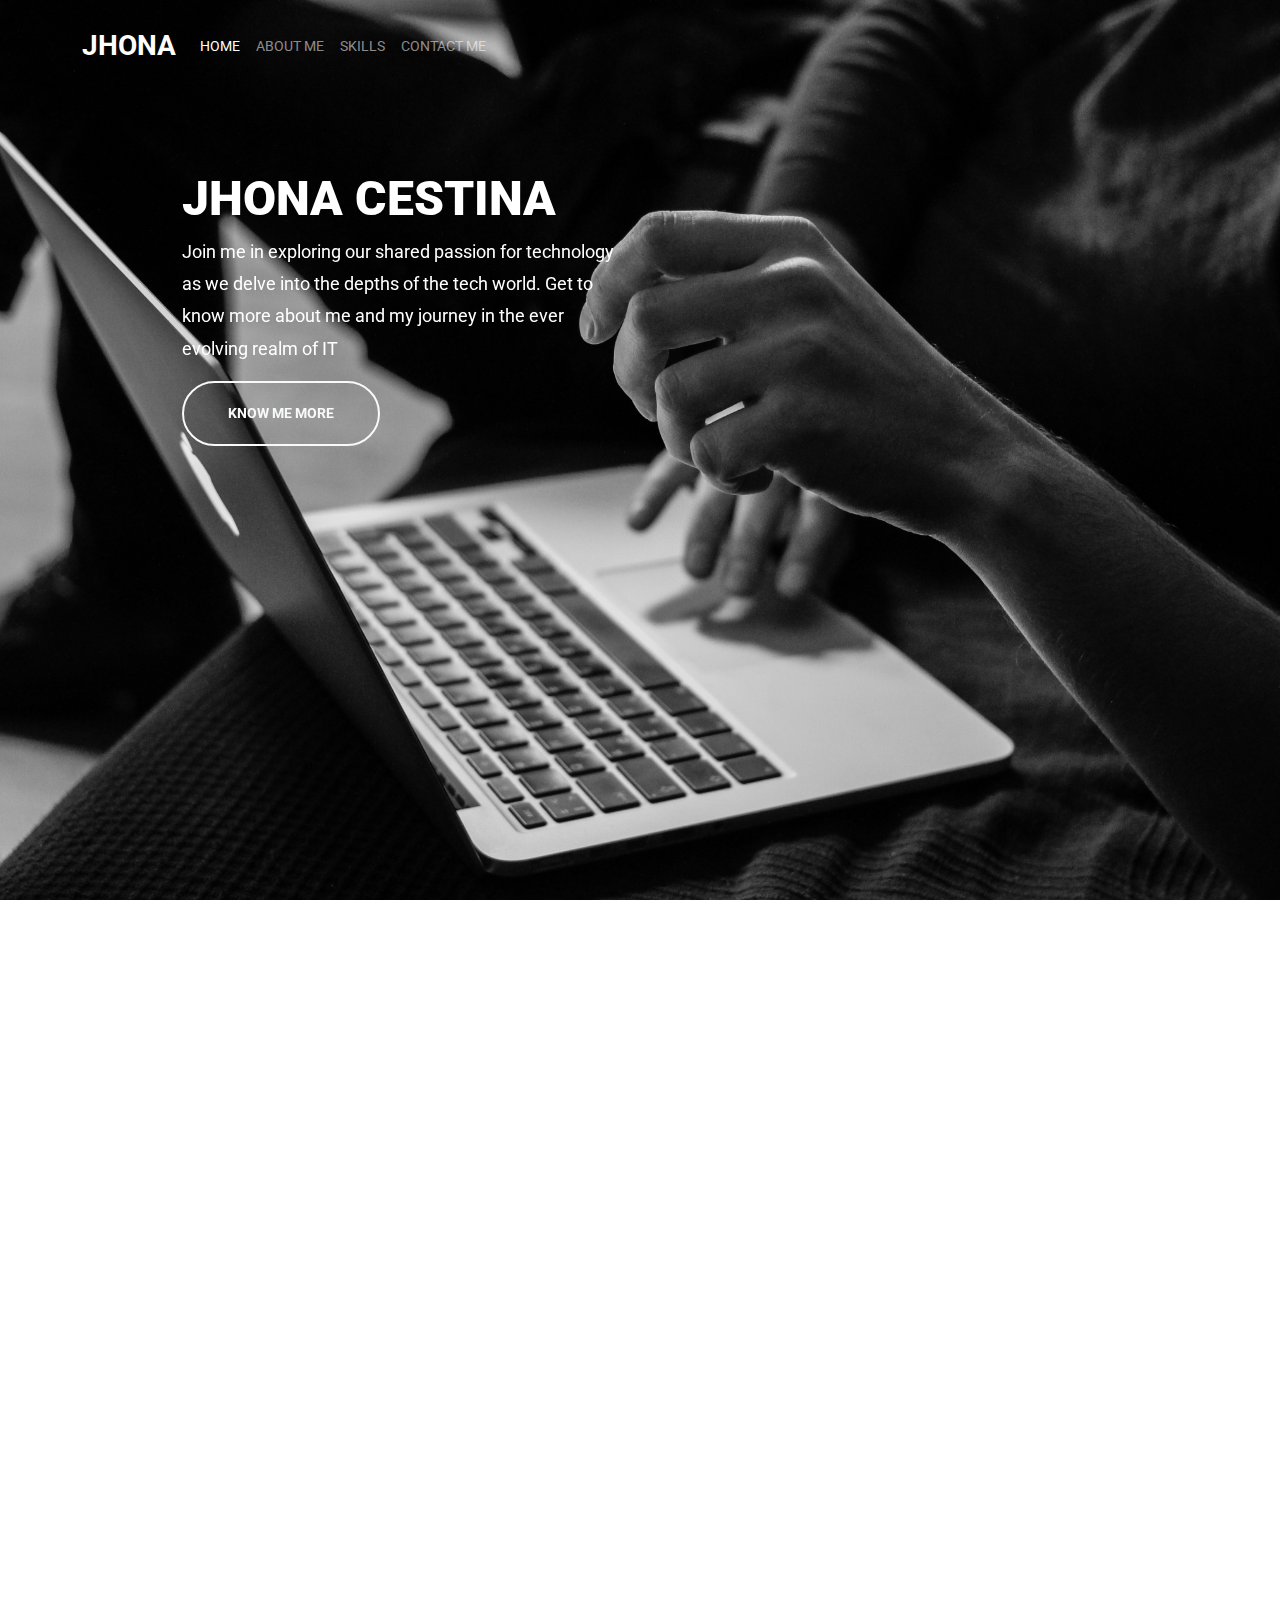
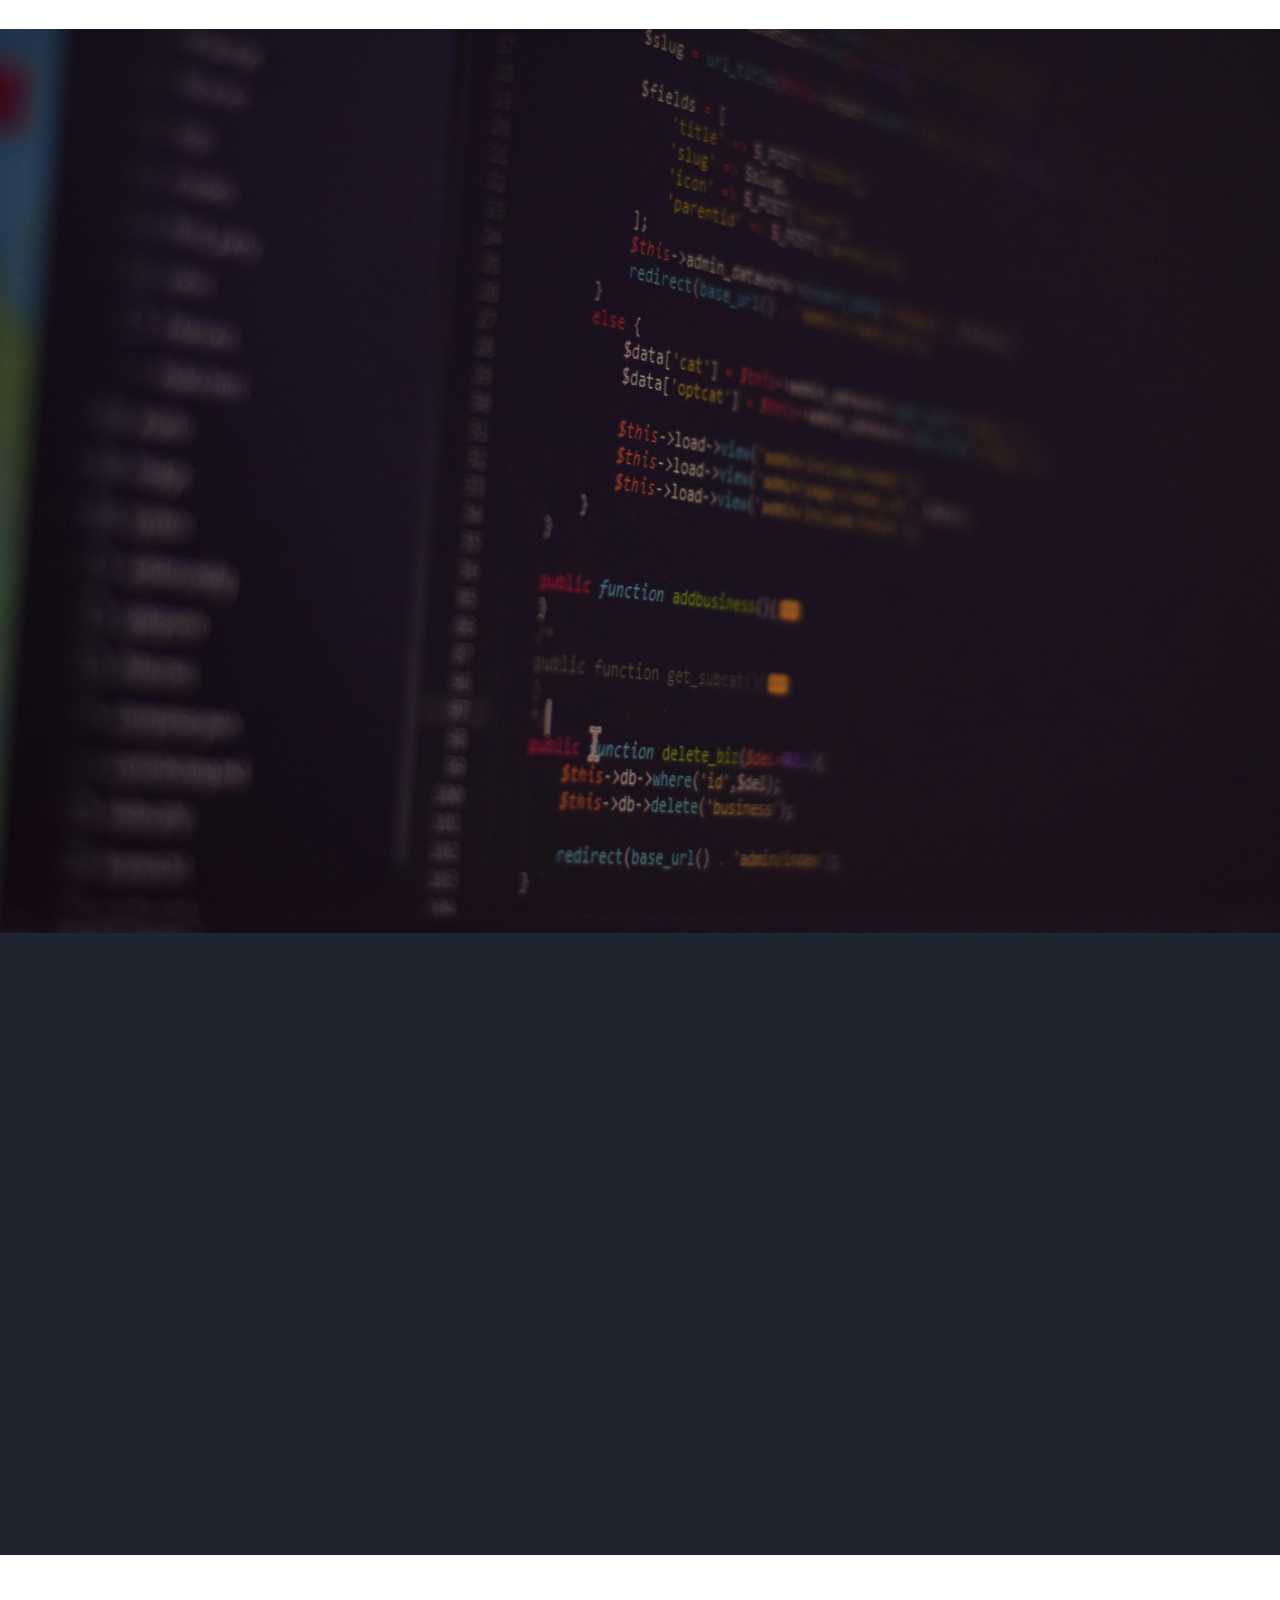
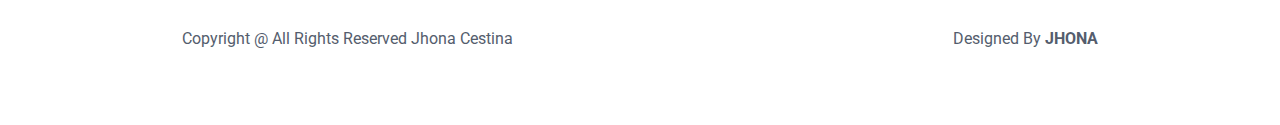
<file: index.html>
<!DOCTYPE html>
<html lang="en">
<head>
    <meta charset="UTF-8">
    <meta http-equiv="X-UA-Compatible" content="IE=edge">
    <meta name="viewport" content="width=device-width, initial-scale=1.0">
    <title>My Portfolio</title>
    <link rel="stylesheet" href="./assets/css/bootstrap.min.css">
    <link rel="stylesheet" href="./assets/css/aos.css">
    <link rel="stylesheet" href="./assets/css/line-awesome.min.css">
    <link rel="stylesheet" href="./assets/css/style.css">
    
</head>
<body>
    <!-- NAVBAR-->
    <nav class="navbar navbar-expand-lg navbar-dark ">
        <div class="container">
          <a class="navbar-brand" href="#">Jhona</a>
          <button class="navbar-toggler" type="button" data-bs-toggle="collapse" data-bs-target="#navbarNav" aria-controls="navbarNav" aria-expanded="false" aria-label="Toggle navigation">
            <span class="navbar-toggler-icon"></span>
          </button>
          <div class="collapse navbar-collapse" id="navbarNav">
            <ul class="navbar-nav ">
            <li class="nav-item">
                <a class="nav-link active" aria-current="page" href="#hero">Home</a>
            </li>
            <li class="nav-item">
                <a class="nav-link" href="#aboutme">About Me</a>
            </li>
            <li class="nav-item">
                <a class="nav-link" href="#skills">Skills</a>
            </li>
            <li class="nav-item">
                <a class="nav-link" href="#contactme">Contact Me</a>
            </li>
            </ul>
          </div>
          </div>
        </div>
      </nav>
    
    <!-- HERO--> 
      <section id="hero">
            <div class="container">
                <div class="row">
                    <div class="col-lg-6">
                        <h1 class="display-5" data-aos="fade-up">JHONA CESTINA</h1>
                        <p data-aos="fade-up" data-aos-delay="300">Join me in exploring our shared  passion for technology as we delve into the depths of the tech world. Get to know more about me and my journey in the ever evolving realm of IT</p>
                        <a href="#aboutme" class="btn btn-outline-light" data-aos="fade-up" data-aos-delay="500"> Know me more</a>
                    </div>
                </div>
            </div>

      </section>

      <!--ABOUT ME-->
      <section id="aboutme">
        <div class="container">
            <div class="row"  data-aos="fade-up">
                <div class="col-lg-5">
                    <div class="intro">
                        <div class="hr-line mb-3"></div>
                        <h1 class="display-5"> ABOUT ME</h1>
                    </div>
                    <p>Hi, I'm Karel Jhona L. Cestina, a 20 years old. Information Technology enthusiast and a second-year student at Bicol University. I'm passionate about the world of IT because I find it truly awesome, and I believe it holds incredible potential for our future. </p>
                    <a href="#contactme" class="btn btn-outline-dark"> Contact me</a>
                    </div>
                    <div class="col-lg-6 offset-1">
                        <img src="./assets/images/pic1.jpg">
                    </div>
                </div>
            </div>
      </section>

      <!--SKILLS-->
      <section id="skills">
        <div class="container">
            <div class="row">
                <div class="col-12" data-aos="fade-up">
                    <div class="intro text-center">
                        <div class="hr-line"></div>
                        <h1 class="display-5"> MY SKILLS</h1>
                        <p class="mx-auto">This are the language that im currently working on </p>
                    </div>
                </div>
            </div>
            <div class="row gy-4">
                <div class="col-lg-6" data-aos="fade-up" data-aos-delay="300">
                    <div class="stype">
                        <div class="icon">
                            <i class="lab la-html5"></i>
                        </div>
                        <div>
                            <h4> HTML</h4> 
                            <div class="progress" role="progressbar" aria-label="Info Example" aria-valuenow="70" aria-valuemin="0" aria-valuemax="100">
                              <div class="progress-bar bg-info" style="width: 70%">70%</div>                
                    </div>
                </div>
                </div>
                </div>

                <div class="col-lg-6" data-aos="fade-up" data-aos-delay="500">
                  <div class="stype">
                      <div class="icon">
                          <i class="lab la-css3-alt"></i>
                      </div>
                      <div>
                          <h4>CSS</h4>
                          <div class="progress" role="progressbar" aria-label="Info Example" aria-valuenow="60" aria-valuemin="0" aria-valuemax="100">
                            <div class="progress-bar bg-info" style="width: 60%">60%</div>
                          </div>
                      </div>
                  </div>
              </div>
              <div class="col-lg-6" data-aos="fade-up" data-aos-delay="700">
                <div class="stype">
                    <div class="icon">
                      <i class="lab la-bootstrap"></i>
                    </div>
                    <div>
                        <h4>BOOSTRAP</h4>
                        <div class="progress" role="progressbar" aria-label="Info Example" aria-valuenow="60" aria-valuemin="0" aria-valuemax="100">
                          <div class="progress-bar bg-info" style="width: 60%">60%</div>
                        </div>
                    </div>
                </div>
            </div>
            <div class="col-lg-6" data-aos="fade-up" data-aos-delay="900">
              <div class="stype">
                  <div class="icon">
                    <i class="lab la-figma"></i>
                  </div>
                  <div>
                      <h4>FIGMA</h4>
                      <div class="progress" role="progressbar" aria-label="Info Example" aria-valuenow="80" aria-valuemin="0" aria-valuemax="100">
                        <div class="progress-bar bg-info" style="width: 80%">80%</div>
                  </div>
              </div>
          </div>
        </div>
      </div>
      </section>

      <!---Contact me-->
      <section id="contactme">
        <div class="container">
            <div class="row"  data-aos="fade-up">
                <div class="col-lg-5">
                    <div class="intro">
                        <div class="hr-line mb-3"></div>
                        <h1 class="display-5">Contact Me</h1>
                    </div>
                    <div class="container mt-4">
                      <div class="row justify-content-between">
                        <div class="col-auto">
                          <div>
                            <p class="mb-0"> EMAIL</p>
                            <h4>cestinakareljhona6@gmail.com</h4>
                          </div>
                          <div class="mt-4">
                            <p class="mb-0">PHONE</p>
                            <h4>+63 935 049 4221</h4>
                          </div>
                        </div>
                        <div class="col-auto mb-5">
                          <p class="mb-3"> Follow me on</p>
                          <div class="social-links ms-auto">
                            <a href="https://www.facebook.com/kareljhona.cestina.1" target="_blank"><i class="lab la-facebook-square"></i></a>
                            <a href="https://www.instagram.com/karel_jhona" target="_blank"><i class="lab la-instagram"></i></a>
                            <a href="https://mail.google.com/mail/u/1/#inbox"target="_blank"><i class="las la-envelope"></i></a>
                        </div>                        
                        </div>
                      </div>
                    </div>
                  </div>   
                </div>
            </div>
      </section>

      <!--footer-->
      <section class="pb-0">
        <footer>
          <div class="container footer-bottom">
            <div class="row justify-content-between">
              <div class="col-auto">
                <p class="mt-0">Copyright @ All Rights Reserved Jhona Cestina</p>
              </div>
              <div class="col-auto">
                <p class="mb-0">Designed By <a href="#hero"> JHONA</a></p>
              </div>
            </div>
          </div>
        </footer>
      </section>

    <script src="./assets/js/bootstrap.bundle.min.js"></script>
    <script src="./assets/js/aos.js"></script>
    <script src="./assets/js/main.js"></script> 
</body>
</html>
</file>
<file: assets/css/style.css>
@import url('https://fonts.googleapis.com/css2?family=Roboto&display=swap');

:root{
    --white: #fff;
    --body: #545d6d;
    --dark: #202631;
    --boder-color: rgba(0,0,0,0.10);
    --border-width: 1px;
    --border-radius: 30px;
}

body{ 
    font-family: "Roboto", sans-serif;
    line-height: 1.8;
    color: var(--body);

}

h1,h2,h3,h4,h5,h6{
    font-weight: 800;
}

a{
    color: var(--body);
    text-decoration: none;
    transition: all 0.4s ease;
    font-weight: 700;
}

a:hover{
    color: var(--dark);
}

img{
    width:100%;
}
section{
    padding-top: 170px;
    padding: 170px;
}

/* navbar */
.navbar{
    position: absolute;
    width: 100%;
    padding-top: 16px;
    padding-bottom: 16px;
    z-index: 9999;
}
.navbar-brand{
    font-size: 28px;
    text-transform: uppercase;
}
.navbar .navbar-nav .nav-link{
    text-transform: uppercase;
    font-size: 14px;
}
.social-link a{
    width: 56px;
    height: 56px;
    background-color: var(--white);
    display: inline-flex;
    align-items: center;
    justify-content: center;
    border-radius: 100px;
    font-size: 18px;
    margin-left: 5px;
}
@media (max-width: 992px){
    .navbar{
        background-color: var(--dark);
    }
}

#hero{
    background: url(../images/b2.jpg);
    min-height: 100vh;
    background-position: center;
    background-size: cover;
}
.intro .hr-line{
    width: 60px;
    height: 2px;
    background-color: var(--dark);
}
#hero h1,
#hero p{
    color: var(--white)
}

#hero h1{
    font-weight: 900;
}
#hero p{
    font-size: 18px;
    max-width: 450px;
}

/*btn*/
.btn{
    padding: 20px 44px;
    border-width: 2px;
    border-radius: 100px;
    font-size: 14px;    
    font-weight: 700;
    text-transform: uppercase;

}

/* about me */
#aboutme img{
    border-radius: var(--border-radius);
}

/* skill */
#skills{
    background: url(../images/b6.jpg);
    min-height: 100vh;
    background-position: center;
    background-size: cover;
    color: var(--white);
}
.intro{
    margin-bottom: 60px;
}
#skills .hr-line{
    width: 60px;
    height: 2px;
    background-color: var(--white);
    display: inline-block;
}
#skills h1{
    font-weight: 900;
    text-transform: uppercase;
    margin-top: 16px;
    margin-bottom: 16px;
}
#skills p{
    width: 500px;
}

/* this is for the skill type */
.stype{
    border: var(--border-width) solid var(--boder-color);
    border-radius: var(--border-radius);
    display: flex;
    padding: 32px;
    background-color: var(--white);
    color: var(--dark);
}

.stype .icon{
    width: 100px;
    height: 100px;
    background-color: var(--dark);
    display:flex;
    flex: none;
    align-items: center;
    justify-content: center;
    font-size: 34px;
    color: var(--white);
    border-radius: var(--border-radius);
    margin-right: 16px;

}
/* contact me */
#contactme{
    background-color: var(--dark);
    color: var(--white);
    border-bottom: var(--border-width) solid var(--boder-color);
    padding-bottom: 20px;
}
#contactme .hr-line{
    width: 60px;
    height: 2px;
    background-color: var(--white);
    display: inline-block;
}
#contactme h1{
    font-weight: 900;
    text-transform: uppercase;
    margin-top: 16px;
    margin-bottom: 16px;
}
#contactme p{
    width: 500px;
}
#contactme .social-links a{
    border: var(--border-width) solid var(--boder-color);
}

.footer-bottom{
    margin-top: -100px;
    padding-bottom: 30px;
}
</file>
<file: assets/css/line-awesome.min.css>
.la,.lab,.lad,.lal,.lar,.las{-moz-osx-font-smoothing:grayscale;-webkit-font-smoothing:antialiased;display:inline-block;font-style:normal;font-variant:normal;text-rendering:auto;line-height:1}.la-lg{font-size:1.33333em;line-height:.75em;vertical-align:-.0667em}.la-xs{font-size:.75em}.la-sm{font-size:.875em}.la-1x{font-size:1em}.la-2x{font-size:2em}.la-3x{font-size:3em}.la-4x{font-size:4em}.la-5x{font-size:5em}.la-6x{font-size:6em}.la-7x{font-size:7em}.la-8x{font-size:8em}.la-9x{font-size:9em}.la-10x{font-size:10em}.la-fw{text-align:center;width:1.25em}.la-ul{list-style-type:none;margin-left:2.5em;padding-left:0}.la-ul>li{position:relative}.la-li{left:-2em;position:absolute;text-align:center;width:2em;line-height:inherit}.la-border{border:solid .08em #eee;border-radius:.1em;padding:.2em .25em .15em}.la-pull-left{float:left}.la-pull-right{float:right}.la.la-pull-left,.lab.la-pull-left,.lal.la-pull-left,.lar.la-pull-left,.las.la-pull-left{margin-right:.3em}.la.la-pull-right,.lab.la-pull-right,.lal.la-pull-right,.lar.la-pull-right,.las.la-pull-right{margin-left:.3em}.la-spin{-webkit-animation:la-spin 2s infinite linear;animation:la-spin 2s infinite linear}.la-pulse{-webkit-animation:la-spin 1s infinite steps(8);animation:la-spin 1s infinite steps(8)}@-webkit-keyframes la-spin{0%{-webkit-transform:rotate(0);transform:rotate(0)}100%{-webkit-transform:rotate(360deg);transform:rotate(360deg)}}@keyframes la-spin{0%{-webkit-transform:rotate(0);transform:rotate(0)}100%{-webkit-transform:rotate(360deg);transform:rotate(360deg)}}.la-rotate-90{-webkit-transform:rotate(90deg);transform:rotate(90deg)}.la-rotate-180{-webkit-transform:rotate(180deg);transform:rotate(180deg)}.la-rotate-270{-webkit-transform:rotate(270deg);transform:rotate(270deg)}.la-flip-horizontal{-webkit-transform:scale(-1,1);transform:scale(-1,1)}.la-flip-vertical{-webkit-transform:scale(1,-1);transform:scale(1,-1)}.la-flip-both,.la-flip-horizontal.la-flip-vertical{-webkit-transform:scale(-1,-1);transform:scale(-1,-1)}:root .la-flip-both,:root .la-flip-horizontal,:root .la-flip-vertical,:root .la-rotate-180,:root .la-rotate-270,:root .la-rotate-90{-webkit-filter:none;filter:none}.la-stack{display:inline-block;height:2em;line-height:2em;position:relative;vertical-align:middle;width:2.5em}.la-stack-1x,.la-stack-2x{left:0;position:absolute;text-align:center;width:100%}.la-stack-1x{line-height:inherit}.la-stack-2x{font-size:2em}.la-inverse{color:#fff}.la-500px:before{content:"\f26e"}.la-accessible-icon:before{content:"\f368"}.la-accusoft:before{content:"\f369"}.la-acquisitions-incorporated:before{content:"\f6af"}.la-ad:before{content:"\f641"}.la-address-book:before{content:"\f2b9"}.la-address-card:before{content:"\f2bb"}.la-adjust:before{content:"\f042"}.la-adn:before{content:"\f170"}.la-adobe:before{content:"\f778"}.la-adversal:before{content:"\f36a"}.la-affiliatetheme:before{content:"\f36b"}.la-air-freshener:before{content:"\f5d0"}.la-airbnb:before{content:"\f834"}.la-algolia:before{content:"\f36c"}.la-align-center:before{content:"\f037"}.la-align-justify:before{content:"\f039"}.la-align-left:before{content:"\f036"}.la-align-right:before{content:"\f038"}.la-alipay:before{content:"\f642"}.la-allergies:before{content:"\f461"}.la-amazon:before{content:"\f270"}.la-amazon-pay:before{content:"\f42c"}.la-ambulance:before{content:"\f0f9"}.la-american-sign-language-interpreting:before{content:"\f2a3"}.la-amilia:before{content:"\f36d"}.la-anchor:before{content:"\f13d"}.la-android:before{content:"\f17b"}.la-angellist:before{content:"\f209"}.la-angle-double-down:before{content:"\f103"}.la-angle-double-left:before{content:"\f100"}.la-angle-double-right:before{content:"\f101"}.la-angle-double-up:before{content:"\f102"}.la-angle-down:before{content:"\f107"}.la-angle-left:before{content:"\f104"}.la-angle-right:before{content:"\f105"}.la-angle-up:before{content:"\f106"}.la-angry:before{content:"\f556"}.la-angrycreative:before{content:"\f36e"}.la-angular:before{content:"\f420"}.la-ankh:before{content:"\f644"}.la-app-store:before{content:"\f36f"}.la-app-store-ios:before{content:"\f370"}.la-apper:before{content:"\f371"}.la-apple:before{content:"\f179"}.la-apple-alt:before{content:"\f5d1"}.la-apple-pay:before{content:"\f415"}.la-archive:before{content:"\f187"}.la-archway:before{content:"\f557"}.la-arrow-alt-circle-down:before{content:"\f358"}.la-arrow-alt-circle-left:before{content:"\f359"}.la-arrow-alt-circle-right:before{content:"\f35a"}.la-arrow-alt-circle-up:before{content:"\f35b"}.la-arrow-circle-down:before{content:"\f0ab"}.la-arrow-circle-left:before{content:"\f0a8"}.la-arrow-circle-right:before{content:"\f0a9"}.la-arrow-circle-up:before{content:"\f0aa"}.la-arrow-down:before{content:"\f063"}.la-arrow-left:before{content:"\f060"}.la-arrow-right:before{content:"\f061"}.la-arrow-up:before{content:"\f062"}.la-arrows-alt:before{content:"\f0b2"}.la-arrows-alt-h:before{content:"\f337"}.la-arrows-alt-v:before{content:"\f338"}.la-artstation:before{content:"\f77a"}.la-assistive-listening-systems:before{content:"\f2a2"}.la-asterisk:before{content:"\f069"}.la-asymmetrik:before{content:"\f372"}.la-at:before{content:"\f1fa"}.la-atlas:before{content:"\f558"}.la-atlassian:before{content:"\f77b"}.la-atom:before{content:"\f5d2"}.la-audible:before{content:"\f373"}.la-audio-description:before{content:"\f29e"}.la-autoprefixer:before{content:"\f41c"}.la-avianex:before{content:"\f374"}.la-aviato:before{content:"\f421"}.la-award:before{content:"\f559"}.la-aws:before{content:"\f375"}.la-baby:before{content:"\f77c"}.la-baby-carriage:before{content:"\f77d"}.la-backspace:before{content:"\f55a"}.la-backward:before{content:"\f04a"}.la-bacon:before{content:"\f7e5"}.la-balance-scale:before{content:"\f24e"}.la-balance-scale-left:before{content:"\f515"}.la-balance-scale-right:before{content:"\f516"}.la-ban:before{content:"\f05e"}.la-band-aid:before{content:"\f462"}.la-bandcamp:before{content:"\f2d5"}.la-barcode:before{content:"\f02a"}.la-bars:before{content:"\f0c9"}.la-baseball-ball:before{content:"\f433"}.la-basketball-ball:before{content:"\f434"}.la-bath:before{content:"\f2cd"}.la-battery-empty:before{content:"\f244"}.la-battery-full:before{content:"\f240"}.la-battery-half:before{content:"\f242"}.la-battery-quarter:before{content:"\f243"}.la-battery-three-quarters:before{content:"\f241"}.la-battle-net:before{content:"\f835"}.la-bed:before{content:"\f236"}.la-beer:before{content:"\f0fc"}.la-behance:before{content:"\f1b4"}.la-behance-square:before{content:"\f1b5"}.la-bell:before{content:"\f0f3"}.la-bell-slash:before{content:"\f1f6"}.la-bezier-curve:before{content:"\f55b"}.la-bible:before{content:"\f647"}.la-bicycle:before{content:"\f206"}.la-biking:before{content:"\f84a"}.la-bimobject:before{content:"\f378"}.la-binoculars:before{content:"\f1e5"}.la-biohazard:before{content:"\f780"}.la-birthday-cake:before{content:"\f1fd"}.la-bitbucket:before{content:"\f171"}.la-bitcoin:before{content:"\f379"}.la-bity:before{content:"\f37a"}.la-black-tie:before{content:"\f27e"}.la-blackberry:before{content:"\f37b"}.la-blender:before{content:"\f517"}.la-blender-phone:before{content:"\f6b6"}.la-blind:before{content:"\f29d"}.la-blog:before{content:"\f781"}.la-blogger:before{content:"\f37c"}.la-blogger-b:before{content:"\f37d"}.la-bluetooth:before{content:"\f293"}.la-bluetooth-b:before{content:"\f294"}.la-bold:before{content:"\f032"}.la-bolt:before{content:"\f0e7"}.la-bomb:before{content:"\f1e2"}.la-bone:before{content:"\f5d7"}.la-bong:before{content:"\f55c"}.la-book:before{content:"\f02d"}.la-book-dead:before{content:"\f6b7"}.la-book-medical:before{content:"\f7e6"}.la-book-open:before{content:"\f518"}.la-book-reader:before{content:"\f5da"}.la-bookmark:before{content:"\f02e"}.la-bootstrap:before{content:"\f836"}.la-border-all:before{content:"\f84c"}.la-border-none:before{content:"\f850"}.la-border-style:before{content:"\f853"}.la-bowling-ball:before{content:"\f436"}.la-box:before{content:"\f466"}.la-box-open:before{content:"\f49e"}.la-boxes:before{content:"\f468"}.la-braille:before{content:"\f2a1"}.la-brain:before{content:"\f5dc"}.la-bread-slice:before{content:"\f7ec"}.la-briefcase:before{content:"\f0b1"}.la-briefcase-medical:before{content:"\f469"}.la-broadcast-tower:before{content:"\f519"}.la-broom:before{content:"\f51a"}.la-brush:before{content:"\f55d"}.la-btc:before{content:"\f15a"}.la-buffer:before{content:"\f837"}.la-bug:before{content:"\f188"}.la-building:before{content:"\f1ad"}.la-bullhorn:before{content:"\f0a1"}.la-bullseye:before{content:"\f140"}.la-burn:before{content:"\f46a"}.la-buromobelexperte:before{content:"\f37f"}.la-bus:before{content:"\f207"}.la-bus-alt:before{content:"\f55e"}.la-business-time:before{content:"\f64a"}.la-buy-n-large:before{content:"\f8a6"}.la-buysellads:before{content:"\f20d"}.la-calculator:before{content:"\f1ec"}.la-calendar:before{content:"\f133"}.la-calendar-alt:before{content:"\f073"}.la-calendar-check:before{content:"\f274"}.la-calendar-day:before{content:"\f783"}.la-calendar-minus:before{content:"\f272"}.la-calendar-plus:before{content:"\f271"}.la-calendar-times:before{content:"\f273"}.la-calendar-week:before{content:"\f784"}.la-camera:before{content:"\f030"}.la-camera-retro:before{content:"\f083"}.la-campground:before{content:"\f6bb"}.la-canadian-maple-leaf:before{content:"\f785"}.la-candy-cane:before{content:"\f786"}.la-cannabis:before{content:"\f55f"}.la-capsules:before{content:"\f46b"}.la-car:before{content:"\f1b9"}.la-car-alt:before{content:"\f5de"}.la-car-battery:before{content:"\f5df"}.la-car-crash:before{content:"\f5e1"}.la-car-side:before{content:"\f5e4"}.la-caret-down:before{content:"\f0d7"}.la-caret-left:before{content:"\f0d9"}.la-caret-right:before{content:"\f0da"}.la-caret-square-down:before{content:"\f150"}.la-caret-square-left:before{content:"\f191"}.la-caret-square-right:before{content:"\f152"}.la-caret-square-up:before{content:"\f151"}.la-caret-up:before{content:"\f0d8"}.la-carrot:before{content:"\f787"}.la-cart-arrow-down:before{content:"\f218"}.la-cart-plus:before{content:"\f217"}.la-cash-register:before{content:"\f788"}.la-cat:before{content:"\f6be"}.la-cc-amazon-pay:before{content:"\f42d"}.la-cc-amex:before{content:"\f1f3"}.la-cc-apple-pay:before{content:"\f416"}.la-cc-diners-club:before{content:"\f24c"}.la-cc-discover:before{content:"\f1f2"}.la-cc-jcb:before{content:"\f24b"}.la-cc-mastercard:before{content:"\f1f1"}.la-cc-paypal:before{content:"\f1f4"}.la-cc-stripe:before{content:"\f1f5"}.la-cc-visa:before{content:"\f1f0"}.la-centercode:before{content:"\f380"}.la-centos:before{content:"\f789"}.la-certificate:before{content:"\f0a3"}.la-chair:before{content:"\f6c0"}.la-chalkboard:before{content:"\f51b"}.la-chalkboard-teacher:before{content:"\f51c"}.la-charging-station:before{content:"\f5e7"}.la-chart-area:before{content:"\f1fe"}.la-chart-bar:before{content:"\f080"}.la-chart-line:before{content:"\f201"}.la-chart-pie:before{content:"\f200"}.la-check:before{content:"\f00c"}.la-check-circle:before{content:"\f058"}.la-check-double:before{content:"\f560"}.la-check-square:before{content:"\f14a"}.la-cheese:before{content:"\f7ef"}.la-chess:before{content:"\f439"}.la-chess-bishop:before{content:"\f43a"}.la-chess-board:before{content:"\f43c"}.la-chess-king:before{content:"\f43f"}.la-chess-knight:before{content:"\f441"}.la-chess-pawn:before{content:"\f443"}.la-chess-queen:before{content:"\f445"}.la-chess-rook:before{content:"\f447"}.la-chevron-circle-down:before{content:"\f13a"}.la-chevron-circle-left:before{content:"\f137"}.la-chevron-circle-right:before{content:"\f138"}.la-chevron-circle-up:before{content:"\f139"}.la-chevron-down:before{content:"\f078"}.la-chevron-left:before{content:"\f053"}.la-chevron-right:before{content:"\f054"}.la-chevron-up:before{content:"\f077"}.la-child:before{content:"\f1ae"}.la-chrome:before{content:"\f268"}.la-chromecast:before{content:"\f838"}.la-church:before{content:"\f51d"}.la-circle:before{content:"\f111"}.la-circle-notch:before{content:"\f1ce"}.la-city:before{content:"\f64f"}.la-clinic-medical:before{content:"\f7f2"}.la-clipboard:before{content:"\f328"}.la-clipboard-check:before{content:"\f46c"}.la-clipboard-list:before{content:"\f46d"}.la-clock:before{content:"\f017"}.la-clone:before{content:"\f24d"}.la-closed-captioning:before{content:"\f20a"}.la-cloud:before{content:"\f0c2"}.la-cloud-download-alt:before{content:"\f381"}.la-cloud-meatball:before{content:"\f73b"}.la-cloud-moon:before{content:"\f6c3"}.la-cloud-moon-rain:before{content:"\f73c"}.la-cloud-rain:before{content:"\f73d"}.la-cloud-showers-heavy:before{content:"\f740"}.la-cloud-sun:before{content:"\f6c4"}.la-cloud-sun-rain:before{content:"\f743"}.la-cloud-upload-alt:before{content:"\f382"}.la-cloudscale:before{content:"\f383"}.la-cloudsmith:before{content:"\f384"}.la-cloudversify:before{content:"\f385"}.la-cocktail:before{content:"\f561"}.la-code:before{content:"\f121"}.la-code-branch:before{content:"\f126"}.la-codepen:before{content:"\f1cb"}.la-codiepie:before{content:"\f284"}.la-coffee:before{content:"\f0f4"}.la-cog:before{content:"\f013"}.la-cogs:before{content:"\f085"}.la-coins:before{content:"\f51e"}.la-columns:before{content:"\f0db"}.la-comment:before{content:"\f075"}.la-comment-alt:before{content:"\f27a"}.la-comment-dollar:before{content:"\f651"}.la-comment-dots:before{content:"\f4ad"}.la-comment-medical:before{content:"\f7f5"}.la-comment-slash:before{content:"\f4b3"}.la-comments:before{content:"\f086"}.la-comments-dollar:before{content:"\f653"}.la-compact-disc:before{content:"\f51f"}.la-compass:before{content:"\f14e"}.la-compress:before{content:"\f066"}.la-compress-arrows-alt:before{content:"\f78c"}.la-concierge-bell:before{content:"\f562"}.la-confluence:before{content:"\f78d"}.la-connectdevelop:before{content:"\f20e"}.la-contao:before{content:"\f26d"}.la-cookie:before{content:"\f563"}.la-cookie-bite:before{content:"\f564"}.la-copy:before{content:"\f0c5"}.la-copyright:before{content:"\f1f9"}.la-cotton-bureau:before{content:"\f89e"}.la-couch:before{content:"\f4b8"}.la-cpanel:before{content:"\f388"}.la-creative-commons:before{content:"\f25e"}.la-creative-commons-by:before{content:"\f4e7"}.la-creative-commons-nc:before{content:"\f4e8"}.la-creative-commons-nc-eu:before{content:"\f4e9"}.la-creative-commons-nc-jp:before{content:"\f4ea"}.la-creative-commons-nd:before{content:"\f4eb"}.la-creative-commons-pd:before{content:"\f4ec"}.la-creative-commons-pd-alt:before{content:"\f4ed"}.la-creative-commons-remix:before{content:"\f4ee"}.la-creative-commons-sa:before{content:"\f4ef"}.la-creative-commons-sampling:before{content:"\f4f0"}.la-creative-commons-sampling-plus:before{content:"\f4f1"}.la-creative-commons-share:before{content:"\f4f2"}.la-creative-commons-zero:before{content:"\f4f3"}.la-credit-card:before{content:"\f09d"}.la-critical-role:before{content:"\f6c9"}.la-crop:before{content:"\f125"}.la-crop-alt:before{content:"\f565"}.la-cross:before{content:"\f654"}.la-crosshairs:before{content:"\f05b"}.la-crow:before{content:"\f520"}.la-crown:before{content:"\f521"}.la-crutch:before{content:"\f7f7"}.la-css3:before{content:"\f13c"}.la-css3-alt:before{content:"\f38b"}.la-cube:before{content:"\f1b2"}.la-cubes:before{content:"\f1b3"}.la-cut:before{content:"\f0c4"}.la-cuttlefish:before{content:"\f38c"}.la-d-and-d:before{content:"\f38d"}.la-d-and-d-beyond:before{content:"\f6ca"}.la-dashcube:before{content:"\f210"}.la-database:before{content:"\f1c0"}.la-deaf:before{content:"\f2a4"}.la-delicious:before{content:"\f1a5"}.la-democrat:before{content:"\f747"}.la-deploydog:before{content:"\f38e"}.la-deskpro:before{content:"\f38f"}.la-desktop:before{content:"\f108"}.la-dev:before{content:"\f6cc"}.la-deviantart:before{content:"\f1bd"}.la-dharmachakra:before{content:"\f655"}.la-dhl:before{content:"\f790"}.la-diagnoses:before{content:"\f470"}.la-diaspora:before{content:"\f791"}.la-dice:before{content:"\f522"}.la-dice-d20:before{content:"\f6cf"}.la-dice-d6:before{content:"\f6d1"}.la-dice-five:before{content:"\f523"}.la-dice-four:before{content:"\f524"}.la-dice-one:before{content:"\f525"}.la-dice-six:before{content:"\f526"}.la-dice-three:before{content:"\f527"}.la-dice-two:before{content:"\f528"}.la-digg:before{content:"\f1a6"}.la-digital-ocean:before{content:"\f391"}.la-digital-tachograph:before{content:"\f566"}.la-directions:before{content:"\f5eb"}.la-discord:before{content:"\f392"}.la-discourse:before{content:"\f393"}.la-divide:before{content:"\f529"}.la-dizzy:before{content:"\f567"}.la-dna:before{content:"\f471"}.la-dochub:before{content:"\f394"}.la-docker:before{content:"\f395"}.la-dog:before{content:"\f6d3"}.la-dollar-sign:before{content:"\f155"}.la-dolly:before{content:"\f472"}.la-dolly-flatbed:before{content:"\f474"}.la-donate:before{content:"\f4b9"}.la-door-closed:before{content:"\f52a"}.la-door-open:before{content:"\f52b"}.la-dot-circle:before{content:"\f192"}.la-dove:before{content:"\f4ba"}.la-download:before{content:"\f019"}.la-draft2digital:before{content:"\f396"}.la-drafting-compass:before{content:"\f568"}.la-dragon:before{content:"\f6d5"}.la-draw-polygon:before{content:"\f5ee"}.la-dribbble:before{content:"\f17d"}.la-dribbble-square:before{content:"\f397"}.la-dropbox:before{content:"\f16b"}.la-drum:before{content:"\f569"}.la-drum-steelpan:before{content:"\f56a"}.la-drumstick-bite:before{content:"\f6d7"}.la-drupal:before{content:"\f1a9"}.la-dumbbell:before{content:"\f44b"}.la-dumpster:before{content:"\f793"}.la-dumpster-fire:before{content:"\f794"}.la-dungeon:before{content:"\f6d9"}.la-dyalog:before{content:"\f399"}.la-earlybirds:before{content:"\f39a"}.la-ebay:before{content:"\f4f4"}.la-edge:before{content:"\f282"}.la-edit:before{content:"\f044"}.la-egg:before{content:"\f7fb"}.la-eject:before{content:"\f052"}.la-elementor:before{content:"\f430"}.la-ellipsis-h:before{content:"\f141"}.la-ellipsis-v:before{content:"\f142"}.la-ello:before{content:"\f5f1"}.la-ember:before{content:"\f423"}.la-empire:before{content:"\f1d1"}.la-envelope:before{content:"\f0e0"}.la-envelope-open:before{content:"\f2b6"}.la-envelope-open-text:before{content:"\f658"}.la-envelope-square:before{content:"\f199"}.la-envira:before{content:"\f299"}.la-equals:before{content:"\f52c"}.la-eraser:before{content:"\f12d"}.la-erlang:before{content:"\f39d"}.la-ethereum:before{content:"\f42e"}.la-ethernet:before{content:"\f796"}.la-etsy:before{content:"\f2d7"}.la-euro-sign:before{content:"\f153"}.la-evernote:before{content:"\f839"}.la-exchange-alt:before{content:"\f362"}.la-exclamation:before{content:"\f12a"}.la-exclamation-circle:before{content:"\f06a"}.la-exclamation-triangle:before{content:"\f071"}.la-expand:before{content:"\f065"}.la-expand-arrows-alt:before{content:"\f31e"}.la-expeditedssl:before{content:"\f23e"}.la-external-link-alt:before{content:"\f35d"}.la-external-link-square-alt:before{content:"\f360"}.la-eye:before{content:"\f06e"}.la-eye-dropper:before{content:"\f1fb"}.la-eye-slash:before{content:"\f070"}.la-facebook:before{content:"\f09a"}.la-facebook-f:before{content:"\f39e"}.la-facebook-messenger:before{content:"\f39f"}.la-facebook-square:before{content:"\f082"}.la-fan:before{content:"\f863"}.la-fantasy-flight-games:before{content:"\f6dc"}.la-fast-backward:before{content:"\f049"}.la-fast-forward:before{content:"\f050"}.la-fax:before{content:"\f1ac"}.la-feather:before{content:"\f52d"}.la-feather-alt:before{content:"\f56b"}.la-fedex:before{content:"\f797"}.la-fedora:before{content:"\f798"}.la-female:before{content:"\f182"}.la-fighter-jet:before{content:"\f0fb"}.la-figma:before{content:"\f799"}.la-file:before{content:"\f15b"}.la-file-alt:before{content:"\f15c"}.la-file-archive:before{content:"\f1c6"}.la-file-audio:before{content:"\f1c7"}.la-file-code:before{content:"\f1c9"}.la-file-contract:before{content:"\f56c"}.la-file-csv:before{content:"\f6dd"}.la-file-download:before{content:"\f56d"}.la-file-excel:before{content:"\f1c3"}.la-file-export:before{content:"\f56e"}.la-file-image:before{content:"\f1c5"}.la-file-import:before{content:"\f56f"}.la-file-invoice:before{content:"\f570"}.la-file-invoice-dollar:before{content:"\f571"}.la-file-medical:before{content:"\f477"}.la-file-medical-alt:before{content:"\f478"}.la-file-pdf:before{content:"\f1c1"}.la-file-powerpoint:before{content:"\f1c4"}.la-file-prescription:before{content:"\f572"}.la-file-signature:before{content:"\f573"}.la-file-upload:before{content:"\f574"}.la-file-video:before{content:"\f1c8"}.la-file-word:before{content:"\f1c2"}.la-fill:before{content:"\f575"}.la-fill-drip:before{content:"\f576"}.la-film:before{content:"\f008"}.la-filter:before{content:"\f0b0"}.la-fingerprint:before{content:"\f577"}.la-fire:before{content:"\f06d"}.la-fire-alt:before{content:"\f7e4"}.la-fire-extinguisher:before{content:"\f134"}.la-firefox:before{content:"\f269"}.la-first-aid:before{content:"\f479"}.la-first-order:before{content:"\f2b0"}.la-first-order-alt:before{content:"\f50a"}.la-firstdraft:before{content:"\f3a1"}.la-fish:before{content:"\f578"}.la-fist-raised:before{content:"\f6de"}.la-flag:before{content:"\f024"}.la-flag-checkered:before{content:"\f11e"}.la-flag-usa:before{content:"\f74d"}.la-flask:before{content:"\f0c3"}.la-flickr:before{content:"\f16e"}.la-flipboard:before{content:"\f44d"}.la-flushed:before{content:"\f579"}.la-fly:before{content:"\f417"}.la-folder:before{content:"\f07b"}.la-folder-minus:before{content:"\f65d"}.la-folder-open:before{content:"\f07c"}.la-folder-plus:before{content:"\f65e"}.la-font:before{content:"\f031"}.la-font-awesome:before{content:"\f2b4"}.la-font-awesome-alt:before{content:"\f35c"}.la-font-awesome-flag:before{content:"\f425"}.la-font-awesome-logo-full:before{content:"\f4e6"}.la-fonticons:before{content:"\f280"}.la-fonticons-fi:before{content:"\f3a2"}.la-football-ball:before{content:"\f44e"}.la-fort-awesome:before{content:"\f286"}.la-fort-awesome-alt:before{content:"\f3a3"}.la-forumbee:before{content:"\f211"}.la-forward:before{content:"\f04e"}.la-foursquare:before{content:"\f180"}.la-free-code-camp:before{content:"\f2c5"}.la-freebsd:before{content:"\f3a4"}.la-frog:before{content:"\f52e"}.la-frown:before{content:"\f119"}.la-frown-open:before{content:"\f57a"}.la-fulcrum:before{content:"\f50b"}.la-funnel-dollar:before{content:"\f662"}.la-futbol:before{content:"\f1e3"}.la-galactic-republic:before{content:"\f50c"}.la-galactic-senate:before{content:"\f50d"}.la-gamepad:before{content:"\f11b"}.la-gas-pump:before{content:"\f52f"}.la-gavel:before{content:"\f0e3"}.la-gem:before{content:"\f3a5"}.la-genderless:before{content:"\f22d"}.la-get-pocket:before{content:"\f265"}.la-gg:before{content:"\f260"}.la-gg-circle:before{content:"\f261"}.la-ghost:before{content:"\f6e2"}.la-gift:before{content:"\f06b"}.la-gifts:before{content:"\f79c"}.la-git:before{content:"\f1d3"}.la-git-alt:before{content:"\f841"}.la-git-square:before{content:"\f1d2"}.la-github:before{content:"\f09b"}.la-github-alt:before{content:"\f113"}.la-github-square:before{content:"\f092"}.la-gitkraken:before{content:"\f3a6"}.la-gitlab:before{content:"\f296"}.la-gitter:before{content:"\f426"}.la-glass-cheers:before{content:"\f79f"}.la-glass-martini:before{content:"\f000"}.la-glass-martini-alt:before{content:"\f57b"}.la-glass-whiskey:before{content:"\f7a0"}.la-glasses:before{content:"\f530"}.la-glide:before{content:"\f2a5"}.la-glide-g:before{content:"\f2a6"}.la-globe:before{content:"\f0ac"}.la-globe-africa:before{content:"\f57c"}.la-globe-americas:before{content:"\f57d"}.la-globe-asia:before{content:"\f57e"}.la-globe-europe:before{content:"\f7a2"}.la-gofore:before{content:"\f3a7"}.la-golf-ball:before{content:"\f450"}.la-goodreads:before{content:"\f3a8"}.la-goodreads-g:before{content:"\f3a9"}.la-google:before{content:"\f1a0"}.la-google-drive:before{content:"\f3aa"}.la-google-play:before{content:"\f3ab"}.la-google-plus:before{content:"\f2b3"}.la-google-plus-g:before{content:"\f0d5"}.la-google-plus-square:before{content:"\f0d4"}.la-google-wallet:before{content:"\f1ee"}.la-gopuram:before{content:"\f664"}.la-graduation-cap:before{content:"\f19d"}.la-gratipay:before{content:"\f184"}.la-grav:before{content:"\f2d6"}.la-greater-than:before{content:"\f531"}.la-greater-than-equal:before{content:"\f532"}.la-grimace:before{content:"\f57f"}.la-grin:before{content:"\f580"}.la-grin-alt:before{content:"\f581"}.la-grin-beam:before{content:"\f582"}.la-grin-beam-sweat:before{content:"\f583"}.la-grin-hearts:before{content:"\f584"}.la-grin-squint:before{content:"\f585"}.la-grin-squint-tears:before{content:"\f586"}.la-grin-stars:before{content:"\f587"}.la-grin-tears:before{content:"\f588"}.la-grin-tongue:before{content:"\f589"}.la-grin-tongue-squint:before{content:"\f58a"}.la-grin-tongue-wink:before{content:"\f58b"}.la-grin-wink:before{content:"\f58c"}.la-grip-horizontal:before{content:"\f58d"}.la-grip-lines:before{content:"\f7a4"}.la-grip-lines-vertical:before{content:"\f7a5"}.la-grip-vertical:before{content:"\f58e"}.la-gripfire:before{content:"\f3ac"}.la-grunt:before{content:"\f3ad"}.la-guitar:before{content:"\f7a6"}.la-gulp:before{content:"\f3ae"}.la-h-square:before{content:"\f0fd"}.la-hacker-news:before{content:"\f1d4"}.la-hacker-news-square:before{content:"\f3af"}.la-hackerrank:before{content:"\f5f7"}.la-hamburger:before{content:"\f805"}.la-hammer:before{content:"\f6e3"}.la-hamsa:before{content:"\f665"}.la-hand-holding:before{content:"\f4bd"}.la-hand-holding-heart:before{content:"\f4be"}.la-hand-holding-usd:before{content:"\f4c0"}.la-hand-lizard:before{content:"\f258"}.la-hand-middle-finger:before{content:"\f806"}.la-hand-paper:before{content:"\f256"}.la-hand-peace:before{content:"\f25b"}.la-hand-point-down:before{content:"\f0a7"}.la-hand-point-left:before{content:"\f0a5"}.la-hand-point-right:before{content:"\f0a4"}.la-hand-point-up:before{content:"\f0a6"}.la-hand-pointer:before{content:"\f25a"}.la-hand-rock:before{content:"\f255"}.la-hand-scissors:before{content:"\f257"}.la-hand-spock:before{content:"\f259"}.la-hands:before{content:"\f4c2"}.la-hands-helping:before{content:"\f4c4"}.la-handshake:before{content:"\f2b5"}.la-hanukiah:before{content:"\f6e6"}.la-hard-hat:before{content:"\f807"}.la-hashtag:before{content:"\f292"}.la-hat-cowboy:before{content:"\f8c0"}.la-hat-cowboy-side:before{content:"\f8c1"}.la-hat-wizard:before{content:"\f6e8"}.la-haykal:before{content:"\f666"}.la-hdd:before{content:"\f0a0"}.la-heading:before{content:"\f1dc"}.la-headphones:before{content:"\f025"}.la-headphones-alt:before{content:"\f58f"}.la-headset:before{content:"\f590"}.la-heart:before{content:"\f004"}.la-heart-broken:before{content:"\f7a9"}.la-heartbeat:before{content:"\f21e"}.la-helicopter:before{content:"\f533"}.la-highlighter:before{content:"\f591"}.la-hiking:before{content:"\f6ec"}.la-hippo:before{content:"\f6ed"}.la-hips:before{content:"\f452"}.la-hire-a-helper:before{content:"\f3b0"}.la-history:before{content:"\f1da"}.la-hockey-puck:before{content:"\f453"}.la-holly-berry:before{content:"\f7aa"}.la-home:before{content:"\f015"}.la-hooli:before{content:"\f427"}.la-hornbill:before{content:"\f592"}.la-horse:before{content:"\f6f0"}.la-horse-head:before{content:"\f7ab"}.la-hospital:before{content:"\f0f8"}.la-hospital-alt:before{content:"\f47d"}.la-hospital-symbol:before{content:"\f47e"}.la-hot-tub:before{content:"\f593"}.la-hotdog:before{content:"\f80f"}.la-hotel:before{content:"\f594"}.la-hotjar:before{content:"\f3b1"}.la-hourglass:before{content:"\f254"}.la-hourglass-end:before{content:"\f253"}.la-hourglass-half:before{content:"\f252"}.la-hourglass-start:before{content:"\f251"}.la-house-damage:before{content:"\f6f1"}.la-houzz:before{content:"\f27c"}.la-hryvnia:before{content:"\f6f2"}.la-html5:before{content:"\f13b"}.la-hubspot:before{content:"\f3b2"}.la-i-cursor:before{content:"\f246"}.la-ice-cream:before{content:"\f810"}.la-icicles:before{content:"\f7ad"}.la-icons:before{content:"\f86d"}.la-id-badge:before{content:"\f2c1"}.la-id-card:before{content:"\f2c2"}.la-id-card-alt:before{content:"\f47f"}.la-igloo:before{content:"\f7ae"}.la-image:before{content:"\f03e"}.la-images:before{content:"\f302"}.la-imdb:before{content:"\f2d8"}.la-inbox:before{content:"\f01c"}.la-indent:before{content:"\f03c"}.la-industry:before{content:"\f275"}.la-infinity:before{content:"\f534"}.la-info:before{content:"\f129"}.la-info-circle:before{content:"\f05a"}.la-instagram:before{content:"\f16d"}.la-intercom:before{content:"\f7af"}.la-internet-explorer:before{content:"\f26b"}.la-invision:before{content:"\f7b0"}.la-ioxhost:before{content:"\f208"}.la-italic:before{content:"\f033"}.la-itch-io:before{content:"\f83a"}.la-itunes:before{content:"\f3b4"}.la-itunes-note:before{content:"\f3b5"}.la-java:before{content:"\f4e4"}.la-jedi:before{content:"\f669"}.la-jedi-order:before{content:"\f50e"}.la-jenkins:before{content:"\f3b6"}.la-jira:before{content:"\f7b1"}.la-joget:before{content:"\f3b7"}.la-joint:before{content:"\f595"}.la-joomla:before{content:"\f1aa"}.la-journal-whills:before{content:"\f66a"}.la-js:before{content:"\f3b8"}.la-js-square:before{content:"\f3b9"}.la-jsfiddle:before{content:"\f1cc"}.la-kaaba:before{content:"\f66b"}.la-kaggle:before{content:"\f5fa"}.la-key:before{content:"\f084"}.la-keybase:before{content:"\f4f5"}.la-keyboard:before{content:"\f11c"}.la-keycdn:before{content:"\f3ba"}.la-khanda:before{content:"\f66d"}.la-kickstarter:before{content:"\f3bb"}.la-kickstarter-k:before{content:"\f3bc"}.la-kiss:before{content:"\f596"}.la-kiss-beam:before{content:"\f597"}.la-kiss-wink-heart:before{content:"\f598"}.la-kiwi-bird:before{content:"\f535"}.la-korvue:before{content:"\f42f"}.la-landmark:before{content:"\f66f"}.la-language:before{content:"\f1ab"}.la-laptop:before{content:"\f109"}.la-laptop-code:before{content:"\f5fc"}.la-laptop-medical:before{content:"\f812"}.la-laravel:before{content:"\f3bd"}.la-lastfm:before{content:"\f202"}.la-lastfm-square:before{content:"\f203"}.la-laugh:before{content:"\f599"}.la-laugh-beam:before{content:"\f59a"}.la-laugh-squint:before{content:"\f59b"}.la-laugh-wink:before{content:"\f59c"}.la-layer-group:before{content:"\f5fd"}.la-leaf:before{content:"\f06c"}.la-leanpub:before{content:"\f212"}.la-lemon:before{content:"\f094"}.la-less:before{content:"\f41d"}.la-less-than:before{content:"\f536"}.la-less-than-equal:before{content:"\f537"}.la-level-down-alt:before{content:"\f3be"}.la-level-up-alt:before{content:"\f3bf"}.la-life-ring:before{content:"\f1cd"}.la-lightbulb:before{content:"\f0eb"}.la-line:before{content:"\f3c0"}.la-link:before{content:"\f0c1"}.la-linkedin:before{content:"\f08c"}.la-linkedin-in:before{content:"\f0e1"}.la-linode:before{content:"\f2b8"}.la-linux:before{content:"\f17c"}.la-lira-sign:before{content:"\f195"}.la-list:before{content:"\f03a"}.la-list-alt:before{content:"\f022"}.la-list-ol:before{content:"\f0cb"}.la-list-ul:before{content:"\f0ca"}.la-location-arrow:before{content:"\f124"}.la-lock:before{content:"\f023"}.la-lock-open:before{content:"\f3c1"}.la-long-arrow-alt-down:before{content:"\f309"}.la-long-arrow-alt-left:before{content:"\f30a"}.la-long-arrow-alt-right:before{content:"\f30b"}.la-long-arrow-alt-up:before{content:"\f30c"}.la-low-vision:before{content:"\f2a8"}.la-luggage-cart:before{content:"\f59d"}.la-lyft:before{content:"\f3c3"}.la-magento:before{content:"\f3c4"}.la-magic:before{content:"\f0d0"}.la-magnet:before{content:"\f076"}.la-mail-bulk:before{content:"\f674"}.la-mailchimp:before{content:"\f59e"}.la-male:before{content:"\f183"}.la-mandalorian:before{content:"\f50f"}.la-map:before{content:"\f279"}.la-map-marked:before{content:"\f59f"}.la-map-marked-alt:before{content:"\f5a0"}.la-map-marker:before{content:"\f041"}.la-map-marker-alt:before{content:"\f3c5"}.la-map-pin:before{content:"\f276"}.la-map-signs:before{content:"\f277"}.la-markdown:before{content:"\f60f"}.la-marker:before{content:"\f5a1"}.la-mars:before{content:"\f222"}.la-mars-double:before{content:"\f227"}.la-mars-stroke:before{content:"\f229"}.la-mars-stroke-h:before{content:"\f22b"}.la-mars-stroke-v:before{content:"\f22a"}.la-mask:before{content:"\f6fa"}.la-mastodon:before{content:"\f4f6"}.la-maxcdn:before{content:"\f136"}.la-mdb:before{content:"\f8ca"}.la-medal:before{content:"\f5a2"}.la-medapps:before{content:"\f3c6"}.la-medium:before{content:"\f23a"}.la-medium-m:before{content:"\f3c7"}.la-medkit:before{content:"\f0fa"}.la-medrt:before{content:"\f3c8"}.la-meetup:before{content:"\f2e0"}.la-megaport:before{content:"\f5a3"}.la-meh:before{content:"\f11a"}.la-meh-blank:before{content:"\f5a4"}.la-meh-rolling-eyes:before{content:"\f5a5"}.la-memory:before{content:"\f538"}.la-mendeley:before{content:"\f7b3"}.la-menorah:before{content:"\f676"}.la-mercury:before{content:"\f223"}.la-meteor:before{content:"\f753"}.la-microchip:before{content:"\f2db"}.la-microphone:before{content:"\f130"}.la-microphone-alt:before{content:"\f3c9"}.la-microphone-alt-slash:before{content:"\f539"}.la-microphone-slash:before{content:"\f131"}.la-microscope:before{content:"\f610"}.la-microsoft:before{content:"\f3ca"}.la-minus:before{content:"\f068"}.la-minus-circle:before{content:"\f056"}.la-minus-square:before{content:"\f146"}.la-mitten:before{content:"\f7b5"}.la-mix:before{content:"\f3cb"}.la-mixcloud:before{content:"\f289"}.la-mizuni:before{content:"\f3cc"}.la-mobile:before{content:"\f10b"}.la-mobile-alt:before{content:"\f3cd"}.la-modx:before{content:"\f285"}.la-monero:before{content:"\f3d0"}.la-money-bill:before{content:"\f0d6"}.la-money-bill-alt:before{content:"\f3d1"}.la-money-bill-wave:before{content:"\f53a"}.la-money-bill-wave-alt:before{content:"\f53b"}.la-money-check:before{content:"\f53c"}.la-money-check-alt:before{content:"\f53d"}.la-monument:before{content:"\f5a6"}.la-moon:before{content:"\f186"}.la-mortar-pestle:before{content:"\f5a7"}.la-mosque:before{content:"\f678"}.la-motorcycle:before{content:"\f21c"}.la-mountain:before{content:"\f6fc"}.la-mouse:before{content:"\f8cc"}.la-mouse-pointer:before{content:"\f245"}.la-mug-hot:before{content:"\f7b6"}.la-music:before{content:"\f001"}.la-napster:before{content:"\f3d2"}.la-neos:before{content:"\f612"}.la-network-wired:before{content:"\f6ff"}.la-neuter:before{content:"\f22c"}.la-newspaper:before{content:"\f1ea"}.la-nimblr:before{content:"\f5a8"}.la-node:before{content:"\f419"}.la-node-js:before{content:"\f3d3"}.la-not-equal:before{content:"\f53e"}.la-notes-medical:before{content:"\f481"}.la-npm:before{content:"\f3d4"}.la-ns8:before{content:"\f3d5"}.la-nutritionix:before{content:"\f3d6"}.la-object-group:before{content:"\f247"}.la-object-ungroup:before{content:"\f248"}.la-odnoklassniki:before{content:"\f263"}.la-odnoklassniki-square:before{content:"\f264"}.la-oil-can:before{content:"\f613"}.la-old-republic:before{content:"\f510"}.la-om:before{content:"\f679"}.la-opencart:before{content:"\f23d"}.la-openid:before{content:"\f19b"}.la-opera:before{content:"\f26a"}.la-optin-monster:before{content:"\f23c"}.la-orcid:before{content:"\f8d2"}.la-osi:before{content:"\f41a"}.la-otter:before{content:"\f700"}.la-outdent:before{content:"\f03b"}.la-page4:before{content:"\f3d7"}.la-pagelines:before{content:"\f18c"}.la-pager:before{content:"\f815"}.la-paint-brush:before{content:"\f1fc"}.la-paint-roller:before{content:"\f5aa"}.la-palette:before{content:"\f53f"}.la-palfed:before{content:"\f3d8"}.la-pallet:before{content:"\f482"}.la-paper-plane:before{content:"\f1d8"}.la-paperclip:before{content:"\f0c6"}.la-parachute-box:before{content:"\f4cd"}.la-paragraph:before{content:"\f1dd"}.la-parking:before{content:"\f540"}.la-passport:before{content:"\f5ab"}.la-pastafarianism:before{content:"\f67b"}.la-paste:before{content:"\f0ea"}.la-patreon:before{content:"\f3d9"}.la-pause:before{content:"\f04c"}.la-pause-circle:before{content:"\f28b"}.la-paw:before{content:"\f1b0"}.la-paypal:before{content:"\f1ed"}.la-peace:before{content:"\f67c"}.la-pen:before{content:"\f304"}.la-pen-alt:before{content:"\f305"}.la-pen-fancy:before{content:"\f5ac"}.la-pen-nib:before{content:"\f5ad"}.la-pen-square:before{content:"\f14b"}.la-pencil-alt:before{content:"\f303"}.la-pencil-ruler:before{content:"\f5ae"}.la-penny-arcade:before{content:"\f704"}.la-people-carry:before{content:"\f4ce"}.la-pepper-hot:before{content:"\f816"}.la-percent:before{content:"\f295"}.la-percentage:before{content:"\f541"}.la-periscope:before{content:"\f3da"}.la-person-booth:before{content:"\f756"}.la-phabricator:before{content:"\f3db"}.la-phoenix-framework:before{content:"\f3dc"}.la-phoenix-squadron:before{content:"\f511"}.la-phone:before{content:"\f095"}.la-phone-alt:before{content:"\f879"}.la-phone-slash:before{content:"\f3dd"}.la-phone-square:before{content:"\f098"}.la-phone-square-alt:before{content:"\f87b"}.la-phone-volume:before{content:"\f2a0"}.la-photo-video:before{content:"\f87c"}.la-php:before{content:"\f457"}.la-pied-piper:before{content:"\f2ae"}.la-pied-piper-alt:before{content:"\f1a8"}.la-pied-piper-hat:before{content:"\f4e5"}.la-pied-piper-pp:before{content:"\f1a7"}.la-piggy-bank:before{content:"\f4d3"}.la-pills:before{content:"\f484"}.la-pinterest:before{content:"\f0d2"}.la-pinterest-p:before{content:"\f231"}.la-pinterest-square:before{content:"\f0d3"}.la-pizza-slice:before{content:"\f818"}.la-place-of-worship:before{content:"\f67f"}.la-plane:before{content:"\f072"}.la-plane-arrival:before{content:"\f5af"}.la-plane-departure:before{content:"\f5b0"}.la-play:before{content:"\f04b"}.la-play-circle:before{content:"\f144"}.la-playstation:before{content:"\f3df"}.la-plug:before{content:"\f1e6"}.la-plus:before{content:"\f067"}.la-plus-circle:before{content:"\f055"}.la-plus-square:before{content:"\f0fe"}.la-podcast:before{content:"\f2ce"}.la-poll:before{content:"\f681"}.la-poll-h:before{content:"\f682"}.la-poo:before{content:"\f2fe"}.la-poo-storm:before{content:"\f75a"}.la-poop:before{content:"\f619"}.la-portrait:before{content:"\f3e0"}.la-pound-sign:before{content:"\f154"}.la-power-off:before{content:"\f011"}.la-pray:before{content:"\f683"}.la-praying-hands:before{content:"\f684"}.la-prescription:before{content:"\f5b1"}.la-prescription-bottle:before{content:"\f485"}.la-prescription-bottle-alt:before{content:"\f486"}.la-print:before{content:"\f02f"}.la-procedures:before{content:"\f487"}.la-product-hunt:before{content:"\f288"}.la-project-diagram:before{content:"\f542"}.la-pushed:before{content:"\f3e1"}.la-puzzle-piece:before{content:"\f12e"}.la-python:before{content:"\f3e2"}.la-qq:before{content:"\f1d6"}.la-qrcode:before{content:"\f029"}.la-question:before{content:"\f128"}.la-question-circle:before{content:"\f059"}.la-quidditch:before{content:"\f458"}.la-quinscape:before{content:"\f459"}.la-quora:before{content:"\f2c4"}.la-quote-left:before{content:"\f10d"}.la-quote-right:before{content:"\f10e"}.la-quran:before{content:"\f687"}.la-r-project:before{content:"\f4f7"}.la-radiation:before{content:"\f7b9"}.la-radiation-alt:before{content:"\f7ba"}.la-rainbow:before{content:"\f75b"}.la-random:before{content:"\f074"}.la-raspberry-pi:before{content:"\f7bb"}.la-ravelry:before{content:"\f2d9"}.la-react:before{content:"\f41b"}.la-reacteurope:before{content:"\f75d"}.la-readme:before{content:"\f4d5"}.la-rebel:before{content:"\f1d0"}.la-receipt:before{content:"\f543"}.la-record-vinyl:before{content:"\f8d9"}.la-recycle:before{content:"\f1b8"}.la-red-river:before{content:"\f3e3"}.la-reddit:before{content:"\f1a1"}.la-reddit-alien:before{content:"\f281"}.la-reddit-square:before{content:"\f1a2"}.la-redhat:before{content:"\f7bc"}.la-redo:before{content:"\f01e"}.la-redo-alt:before{content:"\f2f9"}.la-registered:before{content:"\f25d"}.la-remove-format:before{content:"\f87d"}.la-renren:before{content:"\f18b"}.la-reply:before{content:"\f3e5"}.la-reply-all:before{content:"\f122"}.la-replyd:before{content:"\f3e6"}.la-republican:before{content:"\f75e"}.la-researchgate:before{content:"\f4f8"}.la-resolving:before{content:"\f3e7"}.la-restroom:before{content:"\f7bd"}.la-retweet:before{content:"\f079"}.la-rev:before{content:"\f5b2"}.la-ribbon:before{content:"\f4d6"}.la-ring:before{content:"\f70b"}.la-road:before{content:"\f018"}.la-robot:before{content:"\f544"}.la-rocket:before{content:"\f135"}.la-rocketchat:before{content:"\f3e8"}.la-rockrms:before{content:"\f3e9"}.la-route:before{content:"\f4d7"}.la-rss:before{content:"\f09e"}.la-rss-square:before{content:"\f143"}.la-ruble-sign:before{content:"\f158"}.la-ruler:before{content:"\f545"}.la-ruler-combined:before{content:"\f546"}.la-ruler-horizontal:before{content:"\f547"}.la-ruler-vertical:before{content:"\f548"}.la-running:before{content:"\f70c"}.la-rupee-sign:before{content:"\f156"}.la-sad-cry:before{content:"\f5b3"}.la-sad-tear:before{content:"\f5b4"}.la-safari:before{content:"\f267"}.la-salesforce:before{content:"\f83b"}.la-sass:before{content:"\f41e"}.la-satellite:before{content:"\f7bf"}.la-satellite-dish:before{content:"\f7c0"}.la-save:before{content:"\f0c7"}.la-schlix:before{content:"\f3ea"}.la-school:before{content:"\f549"}.la-screwdriver:before{content:"\f54a"}.la-scribd:before{content:"\f28a"}.la-scroll:before{content:"\f70e"}.la-sd-card:before{content:"\f7c2"}.la-search:before{content:"\f002"}.la-search-dollar:before{content:"\f688"}.la-search-location:before{content:"\f689"}.la-search-minus:before{content:"\f010"}.la-search-plus:before{content:"\f00e"}.la-searchengin:before{content:"\f3eb"}.la-seedling:before{content:"\f4d8"}.la-sellcast:before{content:"\f2da"}.la-sellsy:before{content:"\f213"}.la-server:before{content:"\f233"}.la-servicestack:before{content:"\f3ec"}.la-shapes:before{content:"\f61f"}.la-share:before{content:"\f064"}.la-share-alt:before{content:"\f1e0"}.la-share-alt-square:before{content:"\f1e1"}.la-share-square:before{content:"\f14d"}.la-shekel-sign:before{content:"\f20b"}.la-shield-alt:before{content:"\f3ed"}.la-ship:before{content:"\f21a"}.la-shipping-fast:before{content:"\f48b"}.la-shirtsinbulk:before{content:"\f214"}.la-shoe-prints:before{content:"\f54b"}.la-shopping-bag:before{content:"\f290"}.la-shopping-basket:before{content:"\f291"}.la-shopping-cart:before{content:"\f07a"}.la-shopware:before{content:"\f5b5"}.la-shower:before{content:"\f2cc"}.la-shuttle-van:before{content:"\f5b6"}.la-sign:before{content:"\f4d9"}.la-sign-in-alt:before{content:"\f2f6"}.la-sign-language:before{content:"\f2a7"}.la-sign-out-alt:before{content:"\f2f5"}.la-signal:before{content:"\f012"}.la-signature:before{content:"\f5b7"}.la-sim-card:before{content:"\f7c4"}.la-simplybuilt:before{content:"\f215"}.la-sistrix:before{content:"\f3ee"}.la-sitemap:before{content:"\f0e8"}.la-sith:before{content:"\f512"}.la-skating:before{content:"\f7c5"}.la-sketch:before{content:"\f7c6"}.la-skiing:before{content:"\f7c9"}.la-skiing-nordic:before{content:"\f7ca"}.la-skull:before{content:"\f54c"}.la-skull-crossbones:before{content:"\f714"}.la-skyatlas:before{content:"\f216"}.la-skype:before{content:"\f17e"}.la-slack:before{content:"\f198"}.la-slack-hash:before{content:"\f3ef"}.la-slash:before{content:"\f715"}.la-sleigh:before{content:"\f7cc"}.la-sliders-h:before{content:"\f1de"}.la-slideshare:before{content:"\f1e7"}.la-smile:before{content:"\f118"}.la-smile-beam:before{content:"\f5b8"}.la-smile-wink:before{content:"\f4da"}.la-smog:before{content:"\f75f"}.la-smoking:before{content:"\f48d"}.la-smoking-ban:before{content:"\f54d"}.la-sms:before{content:"\f7cd"}.la-snapchat:before{content:"\f2ab"}.la-snapchat-ghost:before{content:"\f2ac"}.la-snapchat-square:before{content:"\f2ad"}.la-snowboarding:before{content:"\f7ce"}.la-snowflake:before{content:"\f2dc"}.la-snowman:before{content:"\f7d0"}.la-snowplow:before{content:"\f7d2"}.la-socks:before{content:"\f696"}.la-solar-panel:before{content:"\f5ba"}.la-sort:before{content:"\f0dc"}.la-sort-alpha-down:before{content:"\f15d"}.la-sort-alpha-down-alt:before{content:"\f881"}.la-sort-alpha-up:before{content:"\f15e"}.la-sort-alpha-up-alt:before{content:"\f882"}.la-sort-amount-down:before{content:"\f160"}.la-sort-amount-down-alt:before{content:"\f884"}.la-sort-amount-up:before{content:"\f161"}.la-sort-amount-up-alt:before{content:"\f885"}.la-sort-down:before{content:"\f0dd"}.la-sort-numeric-down:before{content:"\f162"}.la-sort-numeric-down-alt:before{content:"\f886"}.la-sort-numeric-up:before{content:"\f163"}.la-sort-numeric-up-alt:before{content:"\f887"}.la-sort-up:before{content:"\f0de"}.la-soundcloud:before{content:"\f1be"}.la-sourcetree:before{content:"\f7d3"}.la-spa:before{content:"\f5bb"}.la-space-shuttle:before{content:"\f197"}.la-speakap:before{content:"\f3f3"}.la-speaker-deck:before{content:"\f83c"}.la-spell-check:before{content:"\f891"}.la-spider:before{content:"\f717"}.la-spinner:before{content:"\f110"}.la-splotch:before{content:"\f5bc"}.la-spotify:before{content:"\f1bc"}.la-spray-can:before{content:"\f5bd"}.la-square:before{content:"\f0c8"}.la-square-full:before{content:"\f45c"}.la-square-root-alt:before{content:"\f698"}.la-squarespace:before{content:"\f5be"}.la-stack-exchange:before{content:"\f18d"}.la-stack-overflow:before{content:"\f16c"}.la-stackpath:before{content:"\f842"}.la-stamp:before{content:"\f5bf"}.la-star:before{content:"\f005"}.la-star-and-crescent:before{content:"\f699"}.la-star-half:before{content:"\f089"}.la-star-half-alt:before{content:"\f5c0"}.la-star-of-david:before{content:"\f69a"}.la-star-of-life:before{content:"\f621"}.la-staylinked:before{content:"\f3f5"}.la-steam:before{content:"\f1b6"}.la-steam-square:before{content:"\f1b7"}.la-steam-symbol:before{content:"\f3f6"}.la-step-backward:before{content:"\f048"}.la-step-forward:before{content:"\f051"}.la-stethoscope:before{content:"\f0f1"}.la-sticker-mule:before{content:"\f3f7"}.la-sticky-note:before{content:"\f249"}.la-stop:before{content:"\f04d"}.la-stop-circle:before{content:"\f28d"}.la-stopwatch:before{content:"\f2f2"}.la-store:before{content:"\f54e"}.la-store-alt:before{content:"\f54f"}.la-strava:before{content:"\f428"}.la-stream:before{content:"\f550"}.la-street-view:before{content:"\f21d"}.la-strikethrough:before{content:"\f0cc"}.la-stripe:before{content:"\f429"}.la-stripe-s:before{content:"\f42a"}.la-stroopwafel:before{content:"\f551"}.la-studiovinari:before{content:"\f3f8"}.la-stumbleupon:before{content:"\f1a4"}.la-stumbleupon-circle:before{content:"\f1a3"}.la-subscript:before{content:"\f12c"}.la-subway:before{content:"\f239"}.la-suitcase:before{content:"\f0f2"}.la-suitcase-rolling:before{content:"\f5c1"}.la-sun:before{content:"\f185"}.la-superpowers:before{content:"\f2dd"}.la-superscript:before{content:"\f12b"}.la-supple:before{content:"\f3f9"}.la-surprise:before{content:"\f5c2"}.la-suse:before{content:"\f7d6"}.la-swatchbook:before{content:"\f5c3"}.la-swift:before{content:"\f8e1"}.la-swimmer:before{content:"\f5c4"}.la-swimming-pool:before{content:"\f5c5"}.la-symfony:before{content:"\f83d"}.la-synagogue:before{content:"\f69b"}.la-sync:before{content:"\f021"}.la-sync-alt:before{content:"\f2f1"}.la-syringe:before{content:"\f48e"}.la-table:before{content:"\f0ce"}.la-table-tennis:before{content:"\f45d"}.la-tablet:before{content:"\f10a"}.la-tablet-alt:before{content:"\f3fa"}.la-tablets:before{content:"\f490"}.la-tachometer-alt:before{content:"\f3fd"}.la-tag:before{content:"\f02b"}.la-tags:before{content:"\f02c"}.la-tape:before{content:"\f4db"}.la-tasks:before{content:"\f0ae"}.la-taxi:before{content:"\f1ba"}.la-teamspeak:before{content:"\f4f9"}.la-teeth:before{content:"\f62e"}.la-teeth-open:before{content:"\f62f"}.la-telegram:before{content:"\f2c6"}.la-telegram-plane:before{content:"\f3fe"}.la-temperature-high:before{content:"\f769"}.la-temperature-low:before{content:"\f76b"}.la-tencent-weibo:before{content:"\f1d5"}.la-tenge:before{content:"\f7d7"}.la-terminal:before{content:"\f120"}.la-text-height:before{content:"\f034"}.la-text-width:before{content:"\f035"}.la-th:before{content:"\f00a"}.la-th-large:before{content:"\f009"}.la-th-list:before{content:"\f00b"}.la-the-red-yeti:before{content:"\f69d"}.la-theater-masks:before{content:"\f630"}.la-themeco:before{content:"\f5c6"}.la-themeisle:before{content:"\f2b2"}.la-thermometer:before{content:"\f491"}.la-thermometer-empty:before{content:"\f2cb"}.la-thermometer-full:before{content:"\f2c7"}.la-thermometer-half:before{content:"\f2c9"}.la-thermometer-quarter:before{content:"\f2ca"}.la-thermometer-three-quarters:before{content:"\f2c8"}.la-think-peaks:before{content:"\f731"}.la-thumbs-down:before{content:"\f165"}.la-thumbs-up:before{content:"\f164"}.la-thumbtack:before{content:"\f08d"}.la-ticket-alt:before{content:"\f3ff"}.la-times:before{content:"\f00d"}.la-times-circle:before{content:"\f057"}.la-tint:before{content:"\f043"}.la-tint-slash:before{content:"\f5c7"}.la-tired:before{content:"\f5c8"}.la-toggle-off:before{content:"\f204"}.la-toggle-on:before{content:"\f205"}.la-toilet:before{content:"\f7d8"}.la-toilet-paper:before{content:"\f71e"}.la-toolbox:before{content:"\f552"}.la-tools:before{content:"\f7d9"}.la-tooth:before{content:"\f5c9"}.la-torah:before{content:"\f6a0"}.la-torii-gate:before{content:"\f6a1"}.la-tractor:before{content:"\f722"}.la-trade-federation:before{content:"\f513"}.la-trademark:before{content:"\f25c"}.la-traffic-light:before{content:"\f637"}.la-train:before{content:"\f238"}.la-tram:before{content:"\f7da"}.la-transgender:before{content:"\f224"}.la-transgender-alt:before{content:"\f225"}.la-trash:before{content:"\f1f8"}.la-trash-alt:before{content:"\f2ed"}.la-trash-restore:before{content:"\f829"}.la-trash-restore-alt:before{content:"\f82a"}.la-tree:before{content:"\f1bb"}.la-trello:before{content:"\f181"}.la-tripadvisor:before{content:"\f262"}.la-trophy:before{content:"\f091"}.la-truck:before{content:"\f0d1"}.la-truck-loading:before{content:"\f4de"}.la-truck-monster:before{content:"\f63b"}.la-truck-moving:before{content:"\f4df"}.la-truck-pickup:before{content:"\f63c"}.la-tshirt:before{content:"\f553"}.la-tty:before{content:"\f1e4"}.la-tumblr:before{content:"\f173"}.la-tumblr-square:before{content:"\f174"}.la-tv:before{content:"\f26c"}.la-twitch:before{content:"\f1e8"}.la-twitter:before{content:"\f099"}.la-twitter-square:before{content:"\f081"}.la-typo3:before{content:"\f42b"}.la-uber:before{content:"\f402"}.la-ubuntu:before{content:"\f7df"}.la-uikit:before{content:"\f403"}.la-umbraco:before{content:"\f8e8"}.la-umbrella:before{content:"\f0e9"}.la-umbrella-beach:before{content:"\f5ca"}.la-underline:before{content:"\f0cd"}.la-undo:before{content:"\f0e2"}.la-undo-alt:before{content:"\f2ea"}.la-uniregistry:before{content:"\f404"}.la-universal-access:before{content:"\f29a"}.la-university:before{content:"\f19c"}.la-unlink:before{content:"\f127"}.la-unlock:before{content:"\f09c"}.la-unlock-alt:before{content:"\f13e"}.la-untappd:before{content:"\f405"}.la-upload:before{content:"\f093"}.la-ups:before{content:"\f7e0"}.la-usb:before{content:"\f287"}.la-user:before{content:"\f007"}.la-user-alt:before{content:"\f406"}.la-user-alt-slash:before{content:"\f4fa"}.la-user-astronaut:before{content:"\f4fb"}.la-user-check:before{content:"\f4fc"}.la-user-circle:before{content:"\f2bd"}.la-user-clock:before{content:"\f4fd"}.la-user-cog:before{content:"\f4fe"}.la-user-edit:before{content:"\f4ff"}.la-user-friends:before{content:"\f500"}.la-user-graduate:before{content:"\f501"}.la-user-injured:before{content:"\f728"}.la-user-lock:before{content:"\f502"}.la-user-md:before{content:"\f0f0"}.la-user-minus:before{content:"\f503"}.la-user-ninja:before{content:"\f504"}.la-user-nurse:before{content:"\f82f"}.la-user-plus:before{content:"\f234"}.la-user-secret:before{content:"\f21b"}.la-user-shield:before{content:"\f505"}.la-user-slash:before{content:"\f506"}.la-user-tag:before{content:"\f507"}.la-user-tie:before{content:"\f508"}.la-user-times:before{content:"\f235"}.la-users:before{content:"\f0c0"}.la-users-cog:before{content:"\f509"}.la-usps:before{content:"\f7e1"}.la-ussunnah:before{content:"\f407"}.la-utensil-spoon:before{content:"\f2e5"}.la-utensils:before{content:"\f2e7"}.la-vaadin:before{content:"\f408"}.la-vector-square:before{content:"\f5cb"}.la-venus:before{content:"\f221"}.la-venus-double:before{content:"\f226"}.la-venus-mars:before{content:"\f228"}.la-viacoin:before{content:"\f237"}.la-viadeo:before{content:"\f2a9"}.la-viadeo-square:before{content:"\f2aa"}.la-vial:before{content:"\f492"}.la-vials:before{content:"\f493"}.la-viber:before{content:"\f409"}.la-video:before{content:"\f03d"}.la-video-slash:before{content:"\f4e2"}.la-vihara:before{content:"\f6a7"}.la-vimeo:before{content:"\f40a"}.la-vimeo-square:before{content:"\f194"}.la-vimeo-v:before{content:"\f27d"}.la-vine:before{content:"\f1ca"}.la-vk:before{content:"\f189"}.la-vnv:before{content:"\f40b"}.la-voicemail:before{content:"\f897"}.la-volleyball-ball:before{content:"\f45f"}.la-volume-down:before{content:"\f027"}.la-volume-mute:before{content:"\f6a9"}.la-volume-off:before{content:"\f026"}.la-volume-up:before{content:"\f028"}.la-vote-yea:before{content:"\f772"}.la-vr-cardboard:before{content:"\f729"}.la-vuejs:before{content:"\f41f"}.la-walking:before{content:"\f554"}.la-wallet:before{content:"\f555"}.la-warehouse:before{content:"\f494"}.la-water:before{content:"\f773"}.la-wave-square:before{content:"\f83e"}.la-waze:before{content:"\f83f"}.la-weebly:before{content:"\f5cc"}.la-weibo:before{content:"\f18a"}.la-weight:before{content:"\f496"}.la-weight-hanging:before{content:"\f5cd"}.la-weixin:before{content:"\f1d7"}.la-whatsapp:before{content:"\f232"}.la-whatsapp-square:before{content:"\f40c"}.la-wheelchair:before{content:"\f193"}.la-whmcs:before{content:"\f40d"}.la-wifi:before{content:"\f1eb"}.la-wikipedia-w:before{content:"\f266"}.la-wind:before{content:"\f72e"}.la-window-close:before{content:"\f410"}.la-window-maximize:before{content:"\f2d0"}.la-window-minimize:before{content:"\f2d1"}.la-window-restore:before{content:"\f2d2"}.la-windows:before{content:"\f17a"}.la-wine-bottle:before{content:"\f72f"}.la-wine-glass:before{content:"\f4e3"}.la-wine-glass-alt:before{content:"\f5ce"}.la-wix:before{content:"\f5cf"}.la-wizards-of-the-coast:before{content:"\f730"}.la-wolf-pack-battalion:before{content:"\f514"}.la-won-sign:before{content:"\f159"}.la-wordpress:before{content:"\f19a"}.la-wordpress-simple:before{content:"\f411"}.la-wpbeginner:before{content:"\f297"}.la-wpexplorer:before{content:"\f2de"}.la-wpforms:before{content:"\f298"}.la-wpressr:before{content:"\f3e4"}.la-wrench:before{content:"\f0ad"}.la-x-ray:before{content:"\f497"}.la-xbox:before{content:"\f412"}.la-xing:before{content:"\f168"}.la-xing-square:before{content:"\f169"}.la-y-combinator:before{content:"\f23b"}.la-yahoo:before{content:"\f19e"}.la-yammer:before{content:"\f840"}.la-yandex:before{content:"\f413"}.la-yandex-international:before{content:"\f414"}.la-yarn:before{content:"\f7e3"}.la-yelp:before{content:"\f1e9"}.la-yen-sign:before{content:"\f157"}.la-yin-yang:before{content:"\f6ad"}.la-yoast:before{content:"\f2b1"}.la-youtube:before{content:"\f167"}.la-youtube-square:before{content:"\f431"}.la-zhihu:before{content:"\f63f"}.sr-only{border:0;clip:rect(0,0,0,0);height:1px;margin:-1px;overflow:hidden;padding:0;position:absolute;width:1px}.sr-only-focusable:active,.sr-only-focusable:focus{clip:auto;height:auto;margin:0;overflow:visible;position:static;width:auto}@font-face{font-family:'Line Awesome Brands';font-style:normal;font-weight:400;font-display:auto;src:url(../fonts/la-brands-400.eot);src:url(../fonts/la-brands-400.eot?#iefix) format("embedded-opentype"),url(../fonts/la-brands-400.woff2) format("woff2"),url(../fonts/la-brands-400.woff) format("woff"),url(../fonts/la-brands-400.ttf) format("truetype"),url(../fonts/la-brands-400.svg#lineawesome) format("svg")}.lab{font-family:'Line Awesome Brands'}@font-face{font-family:'Line Awesome Free';font-style:normal;font-weight:400;font-display:auto;src:url(../fonts/la-regular-400.eot);src:url(../fonts/la-regular-400.eot?#iefix) format("embedded-opentype"),url(../fonts/la-regular-400.woff2) format("woff2"),url(../fonts/la-regular-400.woff) format("woff"),url(../fonts/la-regular-400.ttf) format("truetype"),url(../fonts/la-regular-400.svg#lineawesome) format("svg")}.lar{font-family:'Line Awesome Free';font-weight:400}@font-face{font-family:'Line Awesome Free';font-style:normal;font-weight:900;font-display:auto;src:url(../fonts/la-solid-900.eot);src:url(../fonts/la-solid-900.eot?#iefix) format("embedded-opentype"),url(../fonts/la-solid-900.woff2) format("woff2"),url(../fonts/la-solid-900.woff) format("woff"),url(../fonts/la-solid-900.ttf) format("truetype"),url(../fonts/la-solid-900.svg#lineawesome) format("svg")}.la,.las{font-family:'Line Awesome Free';font-weight:900}.la.la-glass:before{content:"\f000"}.la.la-meetup{font-family:'Line Awesome Brands';font-weight:400}.la.la-star-o{font-family:'Line Awesome Free';font-weight:400}.la.la-star-o:before{content:"\f005"}.la.la-remove:before{content:"\f00d"}.la.la-close:before{content:"\f00d"}.la.la-gear:before{content:"\f013"}.la.la-trash-o{font-family:'Line Awesome Free';font-weight:400}.la.la-trash-o:before{content:"\f2ed"}.la.la-file-o{font-family:'Line Awesome Free';font-weight:400}.la.la-file-o:before{content:"\f15b"}.la.la-clock-o{font-family:'Line Awesome Free';font-weight:400}.la.la-clock-o:before{content:"\f017"}.la.la-arrow-circle-o-down{font-family:'Line Awesome Free';font-weight:400}.la.la-arrow-circle-o-down:before{content:"\f358"}.la.la-arrow-circle-o-up{font-family:'Line Awesome Free';font-weight:400}.la.la-arrow-circle-o-up:before{content:"\f35b"}.la.la-play-circle-o{font-family:'Line Awesome Free';font-weight:400}.la.la-play-circle-o:before{content:"\f144"}.la.la-repeat:before{content:"\f01e"}.la.la-rotate-right:before{content:"\f01e"}.la.la-refresh:before{content:"\f021"}.la.la-list-alt{font-family:'Line Awesome Free';font-weight:400}.la.la-dedent:before{content:"\f03b"}.la.la-video-camera:before{content:"\f03d"}.la.la-picture-o{font-family:'Line Awesome Free';font-weight:400}.la.la-picture-o:before{content:"\f03e"}.la.la-photo{font-family:'Line Awesome Free';font-weight:400}.la.la-photo:before{content:"\f03e"}.la.la-image{font-family:'Line Awesome Free';font-weight:400}.la.la-image:before{content:"\f03e"}.la.la-pencil:before{content:"\f303"}.la.la-map-marker:before{content:"\f3c5"}.la.la-pencil-square-o{font-family:'Line Awesome Free';font-weight:400}.la.la-pencil-square-o:before{content:"\f044"}.la.la-share-square-o{font-family:'Line Awesome Free';font-weight:400}.la.la-share-square-o:before{content:"\f14d"}.la.la-check-square-o{font-family:'Line Awesome Free';font-weight:400}.la.la-check-square-o:before{content:"\f14a"}.la.la-arrows:before{content:"\f0b2"}.la.la-times-circle-o{font-family:'Line Awesome Free';font-weight:400}.la.la-times-circle-o:before{content:"\f057"}.la.la-check-circle-o{font-family:'Line Awesome Free';font-weight:400}.la.la-check-circle-o:before{content:"\f058"}.la.la-mail-forward:before{content:"\f064"}.la.la-eye{font-family:'Line Awesome Free';font-weight:400}.la.la-eye-slash{font-family:'Line Awesome Free';font-weight:400}.la.la-warning:before{content:"\f071"}.la.la-calendar:before{content:"\f073"}.la.la-arrows-v:before{content:"\f338"}.la.la-arrows-h:before{content:"\f337"}.la.la-bar-chart{font-family:'Line Awesome Free';font-weight:400}.la.la-bar-chart:before{content:"\f080"}.la.la-bar-chart-o{font-family:'Line Awesome Free';font-weight:400}.la.la-bar-chart-o:before{content:"\f080"}.la.la-twitter-square{font-family:'Line Awesome Brands';font-weight:400}.la.la-facebook-square{font-family:'Line Awesome Brands';font-weight:400}.la.la-gears:before{content:"\f085"}.la.la-thumbs-o-up{font-family:'Line Awesome Free';font-weight:400}.la.la-thumbs-o-up:before{content:"\f164"}.la.la-thumbs-o-down{font-family:'Line Awesome Free';font-weight:400}.la.la-thumbs-o-down:before{content:"\f165"}.la.la-heart-o{font-family:'Line Awesome Free';font-weight:400}.la.la-heart-o:before{content:"\f004"}.la.la-sign-out:before{content:"\f2f5"}.la.la-linkedin-square{font-family:'Line Awesome Brands';font-weight:400}.la.la-linkedin-square:before{content:"\f08c"}.la.la-thumb-tack:before{content:"\f08d"}.la.la-external-link:before{content:"\f35d"}.la.la-sign-in:before{content:"\f2f6"}.la.la-github-square{font-family:'Line Awesome Brands';font-weight:400}.la.la-lemon-o{font-family:'Line Awesome Free';font-weight:400}.la.la-lemon-o:before{content:"\f094"}.la.la-square-o{font-family:'Line Awesome Free';font-weight:400}.la.la-square-o:before{content:"\f0c8"}.la.la-bookmark-o{font-family:'Line Awesome Free';font-weight:400}.la.la-bookmark-o:before{content:"\f02e"}.la.la-twitter{font-family:'Line Awesome Brands';font-weight:400}.la.la-facebook{font-family:'Line Awesome Brands';font-weight:400}.la.la-facebook:before{content:"\f39e"}.la.la-facebook-f{font-family:'Line Awesome Brands';font-weight:400}.la.la-facebook-f:before{content:"\f39e"}.la.la-github{font-family:'Line Awesome Brands';font-weight:400}.la.la-credit-card{font-family:'Line Awesome Free';font-weight:400}.la.la-feed:before{content:"\f09e"}.la.la-hdd-o{font-family:'Line Awesome Free';font-weight:400}.la.la-hdd-o:before{content:"\f0a0"}.la.la-hand-o-right{font-family:'Line Awesome Free';font-weight:400}.la.la-hand-o-right:before{content:"\f0a4"}.la.la-hand-o-left{font-family:'Line Awesome Free';font-weight:400}.la.la-hand-o-left:before{content:"\f0a5"}.la.la-hand-o-up{font-family:'Line Awesome Free';font-weight:400}.la.la-hand-o-up:before{content:"\f0a6"}.la.la-hand-o-down{font-family:'Line Awesome Free';font-weight:400}.la.la-hand-o-down:before{content:"\f0a7"}.la.la-arrows-alt:before{content:"\f31e"}.la.la-group:before{content:"\f0c0"}.la.la-chain:before{content:"\f0c1"}.la.la-scissors:before{content:"\f0c4"}.la.la-files-o{font-family:'Line Awesome Free';font-weight:400}.la.la-files-o:before{content:"\f0c5"}.la.la-floppy-o{font-family:'Line Awesome Free';font-weight:400}.la.la-floppy-o:before{content:"\f0c7"}.la.la-navicon:before{content:"\f0c9"}.la.la-reorder:before{content:"\f0c9"}.la.la-pinterest{font-family:'Line Awesome Brands';font-weight:400}.la.la-pinterest-square{font-family:'Line Awesome Brands';font-weight:400}.la.la-google-plus-square{font-family:'Line Awesome Brands';font-weight:400}.la.la-google-plus{font-family:'Line Awesome Brands';font-weight:400}.la.la-google-plus:before{content:"\f0d5"}.la.la-money{font-family:'Line Awesome Free';font-weight:400}.la.la-money:before{content:"\f3d1"}.la.la-unsorted:before{content:"\f0dc"}.la.la-sort-desc:before{content:"\f0dd"}.la.la-sort-asc:before{content:"\f0de"}.la.la-linkedin{font-family:'Line Awesome Brands';font-weight:400}.la.la-linkedin:before{content:"\f0e1"}.la.la-rotate-left:before{content:"\f0e2"}.la.la-legal:before{content:"\f0e3"}.la.la-tachometer:before{content:"\f3fd"}.la.la-dashboard:before{content:"\f3fd"}.la.la-comment-o{font-family:'Line Awesome Free';font-weight:400}.la.la-comment-o:before{content:"\f075"}.la.la-comments-o{font-family:'Line Awesome Free';font-weight:400}.la.la-comments-o:before{content:"\f086"}.la.la-flash:before{content:"\f0e7"}.la.la-clipboard{font-family:'Line Awesome Free';font-weight:400}.la.la-paste{font-family:'Line Awesome Free';font-weight:400}.la.la-paste:before{content:"\f328"}.la.la-lightbulb-o{font-family:'Line Awesome Free';font-weight:400}.la.la-lightbulb-o:before{content:"\f0eb"}.la.la-exchange:before{content:"\f362"}.la.la-cloud-download:before{content:"\f381"}.la.la-cloud-upload:before{content:"\f382"}.la.la-bell-o{font-family:'Line Awesome Free';font-weight:400}.la.la-bell-o:before{content:"\f0f3"}.la.la-cutlery:before{content:"\f2e7"}.la.la-file-text-o{font-family:'Line Awesome Free';font-weight:400}.la.la-file-text-o:before{content:"\f15c"}.la.la-building-o{font-family:'Line Awesome Free';font-weight:400}.la.la-building-o:before{content:"\f1ad"}.la.la-hospital-o{font-family:'Line Awesome Free';font-weight:400}.la.la-hospital-o:before{content:"\f0f8"}.la.la-tablet:before{content:"\f3fa"}.la.la-mobile:before{content:"\f3cd"}.la.la-mobile-phone:before{content:"\f3cd"}.la.la-circle-o{font-family:'Line Awesome Free';font-weight:400}.la.la-circle-o:before{content:"\f111"}.la.la-mail-reply:before{content:"\f3e5"}.la.la-github-alt{font-family:'Line Awesome Brands';font-weight:400}.la.la-folder-o{font-family:'Line Awesome Free';font-weight:400}.la.la-folder-o:before{content:"\f07b"}.la.la-folder-open-o{font-family:'Line Awesome Free';font-weight:400}.la.la-folder-open-o:before{content:"\f07c"}.la.la-smile-o{font-family:'Line Awesome Free';font-weight:400}.la.la-smile-o:before{content:"\f118"}.la.la-frown-o{font-family:'Line Awesome Free';font-weight:400}.la.la-frown-o:before{content:"\f119"}.la.la-meh-o{font-family:'Line Awesome Free';font-weight:400}.la.la-meh-o:before{content:"\f11a"}.la.la-keyboard-o{font-family:'Line Awesome Free';font-weight:400}.la.la-keyboard-o:before{content:"\f11c"}.la.la-flag-o{font-family:'Line Awesome Free';font-weight:400}.la.la-flag-o:before{content:"\f024"}.la.la-mail-reply-all:before{content:"\f122"}.la.la-star-half-o{font-family:'Line Awesome Free';font-weight:400}.la.la-star-half-o:before{content:"\f089"}.la.la-star-half-empty{font-family:'Line Awesome Free';font-weight:400}.la.la-star-half-empty:before{content:"\f089"}.la.la-star-half-full{font-family:'Line Awesome Free';font-weight:400}.la.la-star-half-full:before{content:"\f089"}.la.la-code-fork:before{content:"\f126"}.la.la-chain-broken:before{content:"\f127"}.la.la-shield:before{content:"\f3ed"}.la.la-calendar-o{font-family:'Line Awesome Free';font-weight:400}.la.la-calendar-o:before{content:"\f133"}.la.la-maxcdn{font-family:'Line Awesome Brands';font-weight:400}.la.la-html5{font-family:'Line Awesome Brands';font-weight:400}.la.la-css3{font-family:'Line Awesome Brands';font-weight:400}.la.la-ticket:before{content:"\f3ff"}.la.la-minus-square-o{font-family:'Line Awesome Free';font-weight:400}.la.la-minus-square-o:before{content:"\f146"}.la.la-level-up:before{content:"\f3bf"}.la.la-level-down:before{content:"\f3be"}.la.la-pencil-square:before{content:"\f14b"}.la.la-external-link-square:before{content:"\f360"}.la.la-compass{font-family:'Line Awesome Free';font-weight:400}.la.la-caret-square-o-down{font-family:'Line Awesome Free';font-weight:400}.la.la-caret-square-o-down:before{content:"\f150"}.la.la-toggle-down{font-family:'Line Awesome Free';font-weight:400}.la.la-toggle-down:before{content:"\f150"}.la.la-caret-square-o-up{font-family:'Line Awesome Free';font-weight:400}.la.la-caret-square-o-up:before{content:"\f151"}.la.la-toggle-up{font-family:'Line Awesome Free';font-weight:400}.la.la-toggle-up:before{content:"\f151"}.la.la-caret-square-o-right{font-family:'Line Awesome Free';font-weight:400}.la.la-caret-square-o-right:before{content:"\f152"}.la.la-toggle-right{font-family:'Line Awesome Free';font-weight:400}.la.la-toggle-right:before{content:"\f152"}.la.la-eur:before{content:"\f153"}.la.la-euro:before{content:"\f153"}.la.la-gbp:before{content:"\f154"}.la.la-usd:before{content:"\f155"}.la.la-dollar:before{content:"\f155"}.la.la-inr:before{content:"\f156"}.la.la-rupee:before{content:"\f156"}.la.la-jpy:before{content:"\f157"}.la.la-cny:before{content:"\f157"}.la.la-rmb:before{content:"\f157"}.la.la-yen:before{content:"\f157"}.la.la-rub:before{content:"\f158"}.la.la-ruble:before{content:"\f158"}.la.la-rouble:before{content:"\f158"}.la.la-krw:before{content:"\f159"}.la.la-won:before{content:"\f159"}.la.la-btc{font-family:'Line Awesome Brands';font-weight:400}.la.la-bitcoin{font-family:'Line Awesome Brands';font-weight:400}.la.la-bitcoin:before{content:"\f15a"}.la.la-file-text:before{content:"\f15c"}.la.la-sort-alpha-asc:before{content:"\f15d"}.la.la-sort-alpha-desc:before{content:"\f881"}.la.la-sort-amount-asc:before{content:"\f160"}.la.la-sort-amount-desc:before{content:"\f884"}.la.la-sort-numeric-asc:before{content:"\f162"}.la.la-sort-numeric-desc:before{content:"\f886"}.la.la-youtube-square{font-family:'Line Awesome Brands';font-weight:400}.la.la-youtube{font-family:'Line Awesome Brands';font-weight:400}.la.la-xing{font-family:'Line Awesome Brands';font-weight:400}.la.la-xing-square{font-family:'Line Awesome Brands';font-weight:400}.la.la-youtube-play{font-family:'Line Awesome Brands';font-weight:400}.la.la-youtube-play:before{content:"\f167"}.la.la-dropbox{font-family:'Line Awesome Brands';font-weight:400}.la.la-stack-overflow{font-family:'Line Awesome Brands';font-weight:400}.la.la-instagram{font-family:'Line Awesome Brands';font-weight:400}.la.la-flickr{font-family:'Line Awesome Brands';font-weight:400}.la.la-adn{font-family:'Line Awesome Brands';font-weight:400}.la.la-bitbucket{font-family:'Line Awesome Brands';font-weight:400}.la.la-bitbucket-square{font-family:'Line Awesome Brands';font-weight:400}.la.la-bitbucket-square:before{content:"\f171"}.la.la-tumblr{font-family:'Line Awesome Brands';font-weight:400}.la.la-tumblr-square{font-family:'Line Awesome Brands';font-weight:400}.la.la-long-arrow-down:before{content:"\f309"}.la.la-long-arrow-up:before{content:"\f30c"}.la.la-long-arrow-left:before{content:"\f30a"}.la.la-long-arrow-right:before{content:"\f30b"}.la.la-apple{font-family:'Line Awesome Brands';font-weight:400}.la.la-windows{font-family:'Line Awesome Brands';font-weight:400}.la.la-android{font-family:'Line Awesome Brands';font-weight:400}.la.la-linux{font-family:'Line Awesome Brands';font-weight:400}.la.la-dribbble{font-family:'Line Awesome Brands';font-weight:400}.la.la-skype{font-family:'Line Awesome Brands';font-weight:400}.la.la-foursquare{font-family:'Line Awesome Brands';font-weight:400}.la.la-trello{font-family:'Line Awesome Brands';font-weight:400}.la.la-gratipay{font-family:'Line Awesome Brands';font-weight:400}.la.la-gittip{font-family:'Line Awesome Brands';font-weight:400}.la.la-gittip:before{content:"\f184"}.la.la-sun-o{font-family:'Line Awesome Free';font-weight:400}.la.la-sun-o:before{content:"\f185"}.la.la-moon-o{font-family:'Line Awesome Free';font-weight:400}.la.la-moon-o:before{content:"\f186"}.la.la-vk{font-family:'Line Awesome Brands';font-weight:400}.la.la-weibo{font-family:'Line Awesome Brands';font-weight:400}.la.la-renren{font-family:'Line Awesome Brands';font-weight:400}.la.la-pagelines{font-family:'Line Awesome Brands';font-weight:400}.la.la-stack-exchange{font-family:'Line Awesome Brands';font-weight:400}.la.la-arrow-circle-o-right{font-family:'Line Awesome Free';font-weight:400}.la.la-arrow-circle-o-right:before{content:"\f35a"}.la.la-arrow-circle-o-left{font-family:'Line Awesome Free';font-weight:400}.la.la-arrow-circle-o-left:before{content:"\f359"}.la.la-caret-square-o-left{font-family:'Line Awesome Free';font-weight:400}.la.la-caret-square-o-left:before{content:"\f191"}.la.la-toggle-left{font-family:'Line Awesome Free';font-weight:400}.la.la-toggle-left:before{content:"\f191"}.la.la-dot-circle-o{font-family:'Line Awesome Free';font-weight:400}.la.la-dot-circle-o:before{content:"\f192"}.la.la-vimeo-square{font-family:'Line Awesome Brands';font-weight:400}.la.la-try:before{content:"\f195"}.la.la-turkish-lira:before{content:"\f195"}.la.la-plus-square-o{font-family:'Line Awesome Free';font-weight:400}.la.la-plus-square-o:before{content:"\f0fe"}.la.la-slack{font-family:'Line Awesome Brands';font-weight:400}.la.la-wordpress{font-family:'Line Awesome Brands';font-weight:400}.la.la-openid{font-family:'Line Awesome Brands';font-weight:400}.la.la-institution:before{content:"\f19c"}.la.la-bank:before{content:"\f19c"}.la.la-mortar-board:before{content:"\f19d"}.la.la-yahoo{font-family:'Line Awesome Brands';font-weight:400}.la.la-google{font-family:'Line Awesome Brands';font-weight:400}.la.la-reddit{font-family:'Line Awesome Brands';font-weight:400}.la.la-reddit-square{font-family:'Line Awesome Brands';font-weight:400}.la.la-stumbleupon-circle{font-family:'Line Awesome Brands';font-weight:400}.la.la-stumbleupon{font-family:'Line Awesome Brands';font-weight:400}.la.la-delicious{font-family:'Line Awesome Brands';font-weight:400}.la.la-digg{font-family:'Line Awesome Brands';font-weight:400}.la.la-pied-piper-pp{font-family:'Line Awesome Brands';font-weight:400}.la.la-pied-piper-alt{font-family:'Line Awesome Brands';font-weight:400}.la.la-drupal{font-family:'Line Awesome Brands';font-weight:400}.la.la-joomla{font-family:'Line Awesome Brands';font-weight:400}.la.la-spoon:before{content:"\f2e5"}.la.la-behance{font-family:'Line Awesome Brands';font-weight:400}.la.la-behance-square{font-family:'Line Awesome Brands';font-weight:400}.la.la-steam{font-family:'Line Awesome Brands';font-weight:400}.la.la-steam-square{font-family:'Line Awesome Brands';font-weight:400}.la.la-automobile:before{content:"\f1b9"}.la.la-cab:before{content:"\f1ba"}.la.la-envelope-o{font-family:'Line Awesome Free';font-weight:400}.la.la-envelope-o:before{content:"\f0e0"}.la.la-deviantart{font-family:'Line Awesome Brands';font-weight:400}.la.la-soundcloud{font-family:'Line Awesome Brands';font-weight:400}.la.la-file-pdf-o{font-family:'Line Awesome Free';font-weight:400}.la.la-file-pdf-o:before{content:"\f1c1"}.la.la-file-word-o{font-family:'Line Awesome Free';font-weight:400}.la.la-file-word-o:before{content:"\f1c2"}.la.la-file-excel-o{font-family:'Line Awesome Free';font-weight:400}.la.la-file-excel-o:before{content:"\f1c3"}.la.la-file-powerpoint-o{font-family:'Line Awesome Free';font-weight:400}.la.la-file-powerpoint-o:before{content:"\f1c4"}.la.la-file-image-o{font-family:'Line Awesome Free';font-weight:400}.la.la-file-image-o:before{content:"\f1c5"}.la.la-file-photo-o{font-family:'Line Awesome Free';font-weight:400}.la.la-file-photo-o:before{content:"\f1c5"}.la.la-file-picture-o{font-family:'Line Awesome Free';font-weight:400}.la.la-file-picture-o:before{content:"\f1c5"}.la.la-file-archive-o{font-family:'Line Awesome Free';font-weight:400}.la.la-file-archive-o:before{content:"\f1c6"}.la.la-file-zip-o{font-family:'Line Awesome Free';font-weight:400}.la.la-file-zip-o:before{content:"\f1c6"}.la.la-file-audio-o{font-family:'Line Awesome Free';font-weight:400}.la.la-file-audio-o:before{content:"\f1c7"}.la.la-file-sound-o{font-family:'Line Awesome Free';font-weight:400}.la.la-file-sound-o:before{content:"\f1c7"}.la.la-file-video-o{font-family:'Line Awesome Free';font-weight:400}.la.la-file-video-o:before{content:"\f1c8"}.la.la-file-movie-o{font-family:'Line Awesome Free';font-weight:400}.la.la-file-movie-o:before{content:"\f1c8"}.la.la-file-code-o{font-family:'Line Awesome Free';font-weight:400}.la.la-file-code-o:before{content:"\f1c9"}.la.la-vine{font-family:'Line Awesome Brands';font-weight:400}.la.la-codepen{font-family:'Line Awesome Brands';font-weight:400}.la.la-jsfiddle{font-family:'Line Awesome Brands';font-weight:400}.la.la-life-ring{font-family:'Line Awesome Free';font-weight:400}.la.la-life-bouy{font-family:'Line Awesome Free';font-weight:400}.la.la-life-bouy:before{content:"\f1cd"}.la.la-life-buoy{font-family:'Line Awesome Free';font-weight:400}.la.la-life-buoy:before{content:"\f1cd"}.la.la-life-saver{font-family:'Line Awesome Free';font-weight:400}.la.la-life-saver:before{content:"\f1cd"}.la.la-support{font-family:'Line Awesome Free';font-weight:400}.la.la-support:before{content:"\f1cd"}.la.la-circle-o-notch:before{content:"\f1ce"}.la.la-rebel{font-family:'Line Awesome Brands';font-weight:400}.la.la-ra{font-family:'Line Awesome Brands';font-weight:400}.la.la-ra:before{content:"\f1d0"}.la.la-resistance{font-family:'Line Awesome Brands';font-weight:400}.la.la-resistance:before{content:"\f1d0"}.la.la-empire{font-family:'Line Awesome Brands';font-weight:400}.la.la-ge{font-family:'Line Awesome Brands';font-weight:400}.la.la-ge:before{content:"\f1d1"}.la.la-git-square{font-family:'Line Awesome Brands';font-weight:400}.la.la-git{font-family:'Line Awesome Brands';font-weight:400}.la.la-hacker-news{font-family:'Line Awesome Brands';font-weight:400}.la.la-y-combinator-square{font-family:'Line Awesome Brands';font-weight:400}.la.la-y-combinator-square:before{content:"\f1d4"}.la.la-yc-square{font-family:'Line Awesome Brands';font-weight:400}.la.la-yc-square:before{content:"\f1d4"}.la.la-tencent-weibo{font-family:'Line Awesome Brands';font-weight:400}.la.la-qq{font-family:'Line Awesome Brands';font-weight:400}.la.la-weixin{font-family:'Line Awesome Brands';font-weight:400}.la.la-wechat{font-family:'Line Awesome Brands';font-weight:400}.la.la-wechat:before{content:"\f1d7"}.la.la-send:before{content:"\f1d8"}.la.la-paper-plane-o{font-family:'Line Awesome Free';font-weight:400}.la.la-paper-plane-o:before{content:"\f1d8"}.la.la-send-o{font-family:'Line Awesome Free';font-weight:400}.la.la-send-o:before{content:"\f1d8"}.la.la-circle-thin{font-family:'Line Awesome Free';font-weight:400}.la.la-circle-thin:before{content:"\f111"}.la.la-header:before{content:"\f1dc"}.la.la-sliders:before{content:"\f1de"}.la.la-futbol-o{font-family:'Line Awesome Free';font-weight:400}.la.la-futbol-o:before{content:"\f1e3"}.la.la-soccer-ball-o{font-family:'Line Awesome Free';font-weight:400}.la.la-soccer-ball-o:before{content:"\f1e3"}.la.la-slideshare{font-family:'Line Awesome Brands';font-weight:400}.la.la-twitch{font-family:'Line Awesome Brands';font-weight:400}.la.la-yelp{font-family:'Line Awesome Brands';font-weight:400}.la.la-newspaper-o{font-family:'Line Awesome Free';font-weight:400}.la.la-newspaper-o:before{content:"\f1ea"}.la.la-paypal{font-family:'Line Awesome Brands';font-weight:400}.la.la-google-wallet{font-family:'Line Awesome Brands';font-weight:400}.la.la-cc-visa{font-family:'Line Awesome Brands';font-weight:400}.la.la-cc-mastercard{font-family:'Line Awesome Brands';font-weight:400}.la.la-cc-discover{font-family:'Line Awesome Brands';font-weight:400}.la.la-cc-amex{font-family:'Line Awesome Brands';font-weight:400}.la.la-cc-paypal{font-family:'Line Awesome Brands';font-weight:400}.la.la-cc-stripe{font-family:'Line Awesome Brands';font-weight:400}.la.la-bell-slash-o{font-family:'Line Awesome Free';font-weight:400}.la.la-bell-slash-o:before{content:"\f1f6"}.la.la-trash:before{content:"\f2ed"}.la.la-copyright{font-family:'Line Awesome Free';font-weight:400}.la.la-eyedropper:before{content:"\f1fb"}.la.la-area-chart:before{content:"\f1fe"}.la.la-pie-chart:before{content:"\f200"}.la.la-line-chart:before{content:"\f201"}.la.la-lastfm{font-family:'Line Awesome Brands';font-weight:400}.la.la-lastfm-square{font-family:'Line Awesome Brands';font-weight:400}.la.la-ioxhost{font-family:'Line Awesome Brands';font-weight:400}.la.la-angellist{font-family:'Line Awesome Brands';font-weight:400}.la.la-cc{font-family:'Line Awesome Free';font-weight:400}.la.la-cc:before{content:"\f20a"}.la.la-ils:before{content:"\f20b"}.la.la-shekel:before{content:"\f20b"}.la.la-sheqel:before{content:"\f20b"}.la.la-meanpath{font-family:'Line Awesome Brands';font-weight:400}.la.la-meanpath:before{content:"\f2b4"}.la.la-buysellads{font-family:'Line Awesome Brands';font-weight:400}.la.la-connectdevelop{font-family:'Line Awesome Brands';font-weight:400}.la.la-dashcube{font-family:'Line Awesome Brands';font-weight:400}.la.la-forumbee{font-family:'Line Awesome Brands';font-weight:400}.la.la-leanpub{font-family:'Line Awesome Brands';font-weight:400}.la.la-sellsy{font-family:'Line Awesome Brands';font-weight:400}.la.la-shirtsinbulk{font-family:'Line Awesome Brands';font-weight:400}.la.la-simplybuilt{font-family:'Line Awesome Brands';font-weight:400}.la.la-skyatlas{font-family:'Line Awesome Brands';font-weight:400}.la.la-diamond{font-family:'Line Awesome Free';font-weight:400}.la.la-diamond:before{content:"\f3a5"}.la.la-intersex:before{content:"\f224"}.la.la-facebook-official{font-family:'Line Awesome Brands';font-weight:400}.la.la-facebook-official:before{content:"\f09a"}.la.la-pinterest-p{font-family:'Line Awesome Brands';font-weight:400}.la.la-whatsapp{font-family:'Line Awesome Brands';font-weight:400}.la.la-hotel:before{content:"\f236"}.la.la-viacoin{font-family:'Line Awesome Brands';font-weight:400}.la.la-medium{font-family:'Line Awesome Brands';font-weight:400}.la.la-y-combinator{font-family:'Line Awesome Brands';font-weight:400}.la.la-yc{font-family:'Line Awesome Brands';font-weight:400}.la.la-yc:before{content:"\f23b"}.la.la-optin-monster{font-family:'Line Awesome Brands';font-weight:400}.la.la-opencart{font-family:'Line Awesome Brands';font-weight:400}.la.la-expeditedssl{font-family:'Line Awesome Brands';font-weight:400}.la.la-battery-4:before{content:"\f240"}.la.la-battery:before{content:"\f240"}.la.la-battery-3:before{content:"\f241"}.la.la-battery-2:before{content:"\f242"}.la.la-battery-1:before{content:"\f243"}.la.la-battery-0:before{content:"\f244"}.la.la-object-group{font-family:'Line Awesome Free';font-weight:400}.la.la-object-ungroup{font-family:'Line Awesome Free';font-weight:400}.la.la-sticky-note-o{font-family:'Line Awesome Free';font-weight:400}.la.la-sticky-note-o:before{content:"\f249"}.la.la-cc-jcb{font-family:'Line Awesome Brands';font-weight:400}.la.la-cc-diners-club{font-family:'Line Awesome Brands';font-weight:400}.la.la-clone{font-family:'Line Awesome Free';font-weight:400}.la.la-hourglass-o{font-family:'Line Awesome Free';font-weight:400}.la.la-hourglass-o:before{content:"\f254"}.la.la-hourglass-1:before{content:"\f251"}.la.la-hourglass-2:before{content:"\f252"}.la.la-hourglass-3:before{content:"\f253"}.la.la-hand-rock-o{font-family:'Line Awesome Free';font-weight:400}.la.la-hand-rock-o:before{content:"\f255"}.la.la-hand-grab-o{font-family:'Line Awesome Free';font-weight:400}.la.la-hand-grab-o:before{content:"\f255"}.la.la-hand-paper-o{font-family:'Line Awesome Free';font-weight:400}.la.la-hand-paper-o:before{content:"\f256"}.la.la-hand-stop-o{font-family:'Line Awesome Free';font-weight:400}.la.la-hand-stop-o:before{content:"\f256"}.la.la-hand-scissors-o{font-family:'Line Awesome Free';font-weight:400}.la.la-hand-scissors-o:before{content:"\f257"}.la.la-hand-lizard-o{font-family:'Line Awesome Free';font-weight:400}.la.la-hand-lizard-o:before{content:"\f258"}.la.la-hand-spock-o{font-family:'Line Awesome Free';font-weight:400}.la.la-hand-spock-o:before{content:"\f259"}.la.la-hand-pointer-o{font-family:'Line Awesome Free';font-weight:400}.la.la-hand-pointer-o:before{content:"\f25a"}.la.la-hand-peace-o{font-family:'Line Awesome Free';font-weight:400}.la.la-hand-peace-o:before{content:"\f25b"}.la.la-registered{font-family:'Line Awesome Free';font-weight:400}.la.la-creative-commons{font-family:'Line Awesome Brands';font-weight:400}.la.la-gg{font-family:'Line Awesome Brands';font-weight:400}.la.la-gg-circle{font-family:'Line Awesome Brands';font-weight:400}.la.la-tripadvisor{font-family:'Line Awesome Brands';font-weight:400}.la.la-odnoklassniki{font-family:'Line Awesome Brands';font-weight:400}.la.la-odnoklassniki-square{font-family:'Line Awesome Brands';font-weight:400}.la.la-get-pocket{font-family:'Line Awesome Brands';font-weight:400}.la.la-wikipedia-w{font-family:'Line Awesome Brands';font-weight:400}.la.la-safari{font-family:'Line Awesome Brands';font-weight:400}.la.la-chrome{font-family:'Line Awesome Brands';font-weight:400}.la.la-firefox{font-family:'Line Awesome Brands';font-weight:400}.la.la-opera{font-family:'Line Awesome Brands';font-weight:400}.la.la-internet-explorer{font-family:'Line Awesome Brands';font-weight:400}.la.la-television:before{content:"\f26c"}.la.la-contao{font-family:'Line Awesome Brands';font-weight:400}.la.la-500px{font-family:'Line Awesome Brands';font-weight:400}.la.la-amazon{font-family:'Line Awesome Brands';font-weight:400}.la.la-calendar-plus-o{font-family:'Line Awesome Free';font-weight:400}.la.la-calendar-plus-o:before{content:"\f271"}.la.la-calendar-minus-o{font-family:'Line Awesome Free';font-weight:400}.la.la-calendar-minus-o:before{content:"\f272"}.la.la-calendar-times-o{font-family:'Line Awesome Free';font-weight:400}.la.la-calendar-times-o:before{content:"\f273"}.la.la-calendar-check-o{font-family:'Line Awesome Free';font-weight:400}.la.la-calendar-check-o:before{content:"\f274"}.la.la-map-o{font-family:'Line Awesome Free';font-weight:400}.la.la-map-o:before{content:"\f279"}.la.la-commenting:before{content:"\f4ad"}.la.la-commenting-o{font-family:'Line Awesome Free';font-weight:400}.la.la-commenting-o:before{content:"\f4ad"}.la.la-houzz{font-family:'Line Awesome Brands';font-weight:400}.la.la-vimeo{font-family:'Line Awesome Brands';font-weight:400}.la.la-vimeo:before{content:"\f27d"}.la.la-black-tie{font-family:'Line Awesome Brands';font-weight:400}.la.la-fonticons{font-family:'Line Awesome Brands';font-weight:400}.la.la-reddit-alien{font-family:'Line Awesome Brands';font-weight:400}.la.la-edge{font-family:'Line Awesome Brands';font-weight:400}.la.la-credit-card-alt:before{content:"\f09d"}.la.la-codiepie{font-family:'Line Awesome Brands';font-weight:400}.la.la-modx{font-family:'Line Awesome Brands';font-weight:400}.la.la-fort-awesome{font-family:'Line Awesome Brands';font-weight:400}.la.la-usb{font-family:'Line Awesome Brands';font-weight:400}.la.la-product-hunt{font-family:'Line Awesome Brands';font-weight:400}.la.la-mixcloud{font-family:'Line Awesome Brands';font-weight:400}.la.la-scribd{font-family:'Line Awesome Brands';font-weight:400}.la.la-pause-circle-o{font-family:'Line Awesome Free';font-weight:400}.la.la-pause-circle-o:before{content:"\f28b"}.la.la-stop-circle-o{font-family:'Line Awesome Free';font-weight:400}.la.la-stop-circle-o:before{content:"\f28d"}.la.la-bluetooth{font-family:'Line Awesome Brands';font-weight:400}.la.la-bluetooth-b{font-family:'Line Awesome Brands';font-weight:400}.la.la-gitlab{font-family:'Line Awesome Brands';font-weight:400}.la.la-wpbeginner{font-family:'Line Awesome Brands';font-weight:400}.la.la-wpforms{font-family:'Line Awesome Brands';font-weight:400}.la.la-envira{font-family:'Line Awesome Brands';font-weight:400}.la.la-wheelchair-alt{font-family:'Line Awesome Brands';font-weight:400}.la.la-wheelchair-alt:before{content:"\f368"}.la.la-question-circle-o{font-family:'Line Awesome Free';font-weight:400}.la.la-question-circle-o:before{content:"\f059"}.la.la-volume-control-phone:before{content:"\f2a0"}.la.la-asl-interpreting:before{content:"\f2a3"}.la.la-deafness:before{content:"\f2a4"}.la.la-hard-of-hearing:before{content:"\f2a4"}.la.la-glide{font-family:'Line Awesome Brands';font-weight:400}.la.la-glide-g{font-family:'Line Awesome Brands';font-weight:400}.la.la-signing:before{content:"\f2a7"}.la.la-viadeo{font-family:'Line Awesome Brands';font-weight:400}.la.la-viadeo-square{font-family:'Line Awesome Brands';font-weight:400}.la.la-snapchat{font-family:'Line Awesome Brands';font-weight:400}.la.la-snapchat-ghost{font-family:'Line Awesome Brands';font-weight:400}.la.la-snapchat-square{font-family:'Line Awesome Brands';font-weight:400}.la.la-pied-piper{font-family:'Line Awesome Brands';font-weight:400}.la.la-first-order{font-family:'Line Awesome Brands';font-weight:400}.la.la-yoast{font-family:'Line Awesome Brands';font-weight:400}.la.la-themeisle{font-family:'Line Awesome Brands';font-weight:400}.la.la-google-plus-official{font-family:'Line Awesome Brands';font-weight:400}.la.la-google-plus-official:before{content:"\f2b3"}.la.la-google-plus-circle{font-family:'Line Awesome Brands';font-weight:400}.la.la-google-plus-circle:before{content:"\f2b3"}.la.la-font-awesome{font-family:'Line Awesome Brands';font-weight:400}.la.la-fa{font-family:'Line Awesome Brands';font-weight:400}.la.la-fa:before{content:"\f2b4"}.la.la-handshake-o{font-family:'Line Awesome Free';font-weight:400}.la.la-handshake-o:before{content:"\f2b5"}.la.la-envelope-open-o{font-family:'Line Awesome Free';font-weight:400}.la.la-envelope-open-o:before{content:"\f2b6"}.la.la-linode{font-family:'Line Awesome Brands';font-weight:400}.la.la-address-book-o{font-family:'Line Awesome Free';font-weight:400}.la.la-address-book-o:before{content:"\f2b9"}.la.la-vcard:before{content:"\f2bb"}.la.la-address-card-o{font-family:'Line Awesome Free';font-weight:400}.la.la-address-card-o:before{content:"\f2bb"}.la.la-vcard-o{font-family:'Line Awesome Free';font-weight:400}.la.la-vcard-o:before{content:"\f2bb"}.la.la-user-circle-o{font-family:'Line Awesome Free';font-weight:400}.la.la-user-circle-o:before{content:"\f2bd"}.la.la-user-o{font-family:'Line Awesome Free';font-weight:400}.la.la-user-o:before{content:"\f007"}.la.la-id-badge{font-family:'Line Awesome Free';font-weight:400}.la.la-drivers-license:before{content:"\f2c2"}.la.la-id-card-o{font-family:'Line Awesome Free';font-weight:400}.la.la-id-card-o:before{content:"\f2c2"}.la.la-drivers-license-o{font-family:'Line Awesome Free';font-weight:400}.la.la-drivers-license-o:before{content:"\f2c2"}.la.la-quora{font-family:'Line Awesome Brands';font-weight:400}.la.la-free-code-camp{font-family:'Line Awesome Brands';font-weight:400}.la.la-telegram{font-family:'Line Awesome Brands';font-weight:400}.la.la-thermometer-4:before{content:"\f2c7"}.la.la-thermometer:before{content:"\f2c7"}.la.la-thermometer-3:before{content:"\f2c8"}.la.la-thermometer-2:before{content:"\f2c9"}.la.la-thermometer-1:before{content:"\f2ca"}.la.la-thermometer-0:before{content:"\f2cb"}.la.la-bathtub:before{content:"\f2cd"}.la.la-s15:before{content:"\f2cd"}.la.la-window-maximize{font-family:'Line Awesome Free';font-weight:400}.la.la-window-restore{font-family:'Line Awesome Free';font-weight:400}.la.la-times-rectangle:before{content:"\f410"}.la.la-window-close-o{font-family:'Line Awesome Free';font-weight:400}.la.la-window-close-o:before{content:"\f410"}.la.la-times-rectangle-o{font-family:'Line Awesome Free';font-weight:400}.la.la-times-rectangle-o:before{content:"\f410"}.la.la-bandcamp{font-family:'Line Awesome Brands';font-weight:400}.la.la-grav{font-family:'Line Awesome Brands';font-weight:400}.la.la-etsy{font-family:'Line Awesome Brands';font-weight:400}.la.la-imdb{font-family:'Line Awesome Brands';font-weight:400}.la.la-ravelry{font-family:'Line Awesome Brands';font-weight:400}.la.la-eercast{font-family:'Line Awesome Brands';font-weight:400}.la.la-eercast:before{content:"\f2da"}.la.la-snowflake-o{font-family:'Line Awesome Free';font-weight:400}.la.la-snowflake-o:before{content:"\f2dc"}.la.la-superpowers{font-family:'Line Awesome Brands';font-weight:400}.la.la-wpexplorer{font-family:'Line Awesome Brands';font-weight:400}.la.la-spotify{font-family:'Line Awesome Brands';font-weight:400}
</file>
